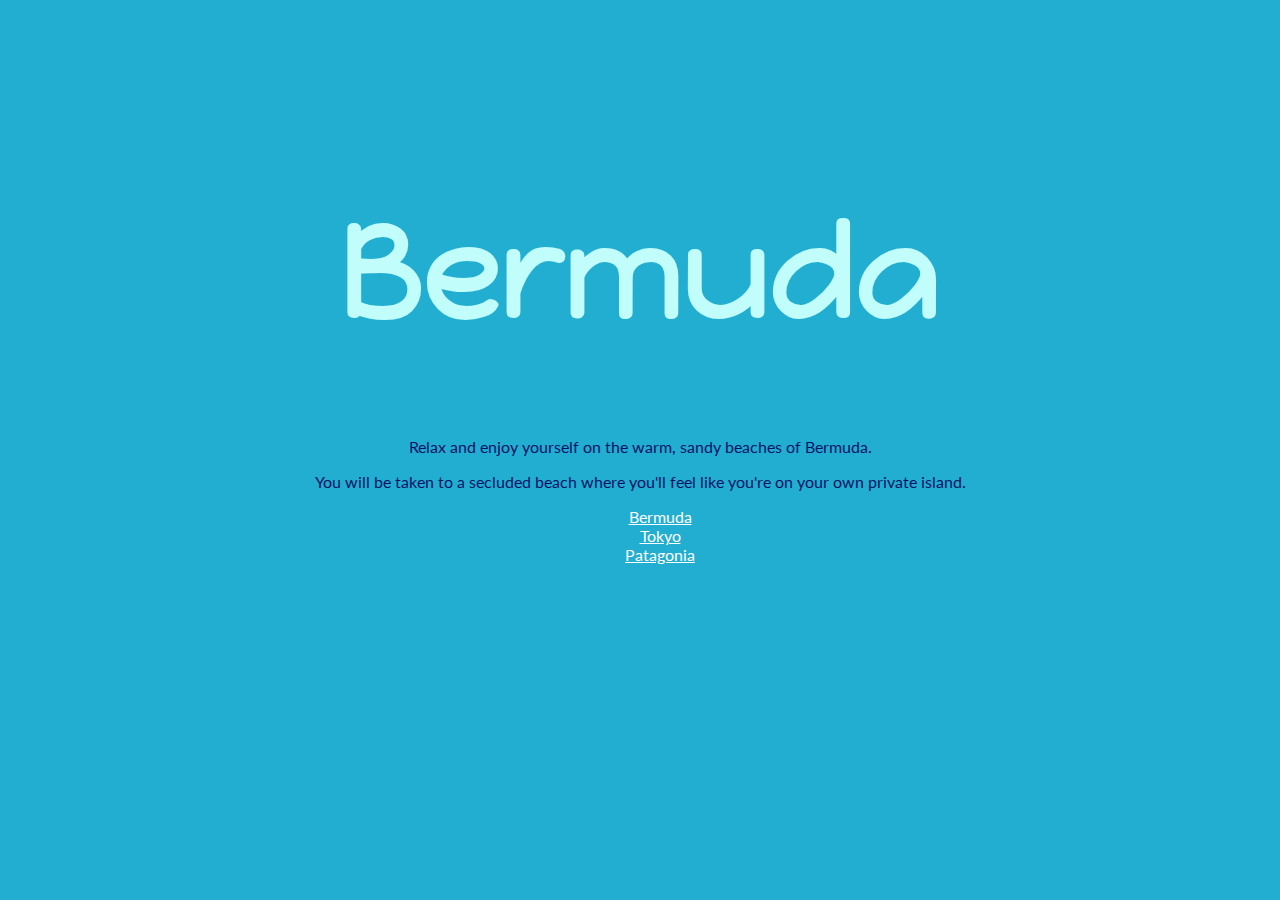
<file: Lets_fly_away/index.html>
<!DOCTYPE html>
<html>
    <head>
        <title>Let's Fly Away to Bermuda</title>
        <link 
        href="https://fonts.googleapis.com/css?family=Happy+Monkey|Lato" rel="stylesheet">
        <style>
           
            body{
                background-color: #22AED1;
                color: #001366;
                text-align: center;
                margin-top: 15%;
                font-family:'Lato', sans-serif;
                
            }
            h1{
                font-family: 'Happy Monkey', cursive;
                font-size: 130px;
                color: #C0FDFB
            }
          
            
            ul{ list-style: none;
                
            }
              a{
                color: white;
            }
        
        
        
        </style>
    
    </head>
    
         
        
        
    <h1>Bermuda</h1>
        
        <p>Relax and enjoy yourself on the warm, sandy beaches of Bermuda.</p>
        
        <p>You will be taken to a secluded beach where you'll feel like you're on your own private island.</p>
    
    
    <body>
        <ul>
            <li><a href="index.html">Bermuda</a></li>
            <li><a href="tokyo.html">Tokyo</a></li>
            <li><a href="patagonia.html">Patagonia</a></li>
        
        </ul>
    
    
    
    
    </body>





</html>
</file>
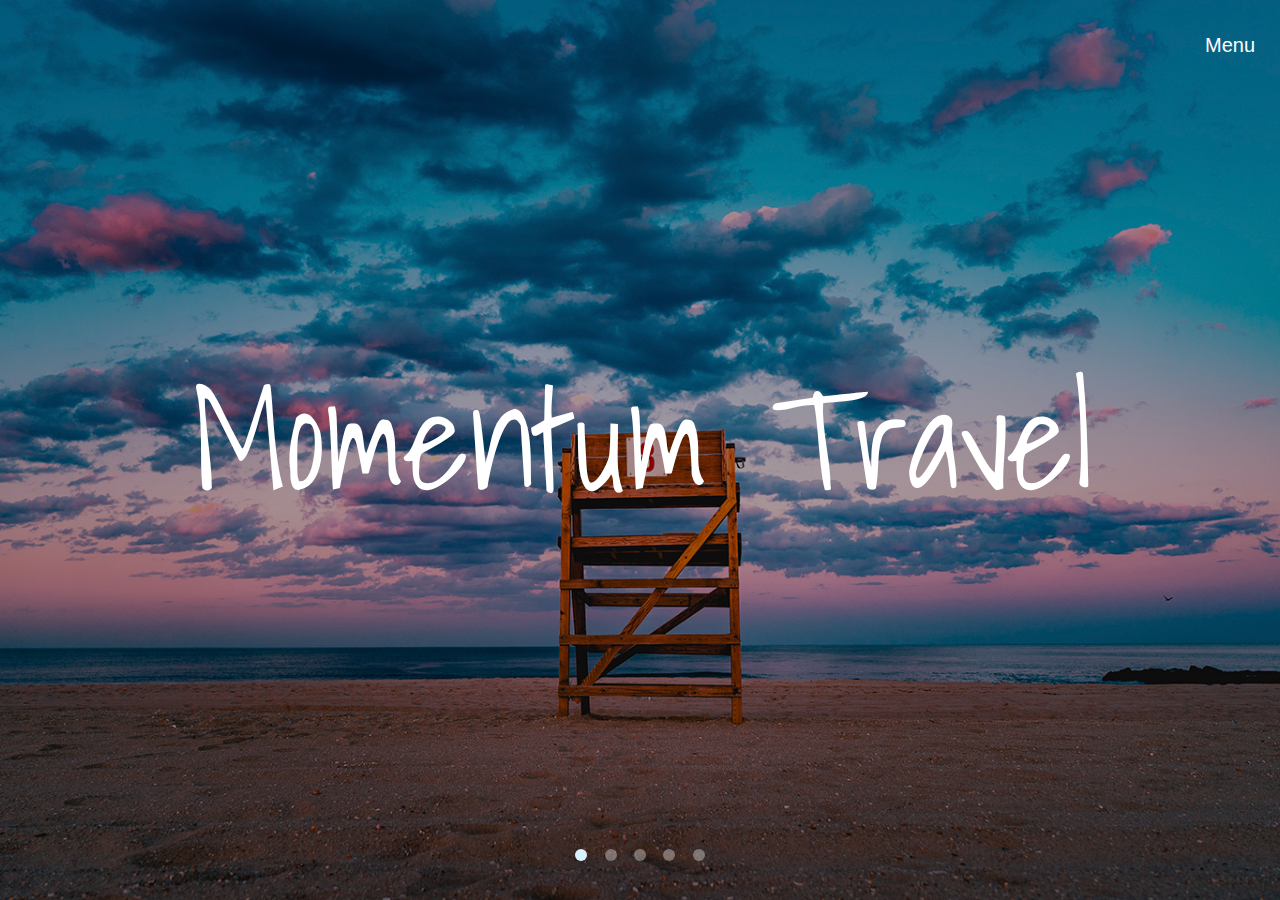
<file: Momentumtravel/index.html>
<!DOCTYPE HTML>
<html>
	<head>
		<title>Momentum Travel</title>
		<meta charset="utf-8"/>
		<meta name="viewport" content="width=device-width, initial-scale=1"/>
		<link rel="stylesheet" href="main.css"/>
        <link href="https://fonts.googleapis.com/css?family=Questrial|Shadows+Into+Light" rel="stylesheet">
	</head>
	<body>
        
        <!-- Header -->
			<header id="header" class="alt">
				<div class="logo"><a href="index.html"></a></div>
				<a href="#menu">Menu</a>
			</header>


	<!-- Nav --><nav id="menu">
				<ul class="links">
					<li><a href="index.html">Home</a></li>
					<li><a href="taketheplunge.html">Take the Plunge</a></li>
                    <li><a href="pickyouradventure.html">Pick Your Adventure</a></li>
				</ul>
			</nav>
            
 <!-- Banner -->
    <section class="banner full">
        <article>
            <img onmouseover="normalImg (this)"    src="lifeguardstation.jpg" 
                 alt="Stop planning and just do.">
                    
					<div class="inner">
                        <header>
                             <onclick="myFunction()">
                        <a id="myAnchor" href="taketheplunge.html">
                            <h1 id="demo">Momentum Travel</h1></a>
                            </onclick>
                        </header>
				    </div>
				</article>
				
                <article>
                    <img src="boats.jpg" alt=""/>
					<div class="inner">
						<header>
                             <onclick="myFunction()">
                        <a id="myAnchor" href="taketheplunge.html">
                            <h3>Stop telling yourself that you can't afford it.</h3></a>
                            </onclick>
<!--							<h1>Momentum Travel</h1>-->
						</header>
					</div>
				</article>
                
				<article>
                        <img src="camels.jpg"  alt=""/>
                            <div class="inner">
					<header>
                         <onclick="myFunction()">
                        <a id="myAnchor" href="taketheplunge.html">
                            <h3>Or that you don't deserve it.</h3></a>
                        </onclick>
<!--							<h1>Momentum Travel</h1>-->
				    </header>	
					</div>
				</article>
                
				<article>
                    <a href="taketheplunge.html">
                        <img src="hiking.jpg"  alt="" /></a>
					<div class="inner">
                    <header>
                         <onclick="myFunction()">
                        <a id="myAnchor" href="taketheplunge.html">
                            <h3>Where do you want to explore?</h3></a>
                        </onclick>
<!--							<h1>Momentum Travel</h1>-->
						</header>
                    </div>
                </article>
				
 <article>
     
         <img src="lookingmountain.jpg"  alt=""/>
					       <div class="inner">
                    <header>
                    <onclick="myFunction()">
                        <a id="myAnchor" href="taketheplunge.html">
                            <p id="demo">Quiet your mind and get lost in your thoughts again.</p></a></onclick>
<!--							<h1>Momentum Travel</h1>-->
				    </header>
         </div>
                </article>
        </section>


    



<!--		 Footer -->
        
			<footer id="footer">
				<div class="container">
				</div>
				<div class="copyright">
                    &copy; Momentum Travel 2018.</div>
                <div class="container">
                    All rights reserved.
				</div>
			</footer>

<!--		 Scripts -->
        <script>
document.getElementById("demo").onmouseover = function() {mouseOver()};
document.getElementById("demo").onmouseout = function() {mouseOut()};

function mouseOver() {
    document.getElementById("demo").style.color = "orange";
    document.getElementById("demo"). innerHTML = x;
    
}

function mouseOut() {
    document.getElementById("demo").style.color = "white";
    document.getElementById("demo"). innerHTML = x;
    
}
        </script>
        
        
        <script>
function myFunction() {
    var x = document.getElementById("myAnchor").href;
    document.getElementById("demo"). innerHTML = x;
}
        
        </script>
       

    <script src="JS/jquery.min.js"></script>
    <script src="JS/jquery.scrollex.min.js"></script>		<script src="JS/skel.min.js"></script>
    <script src="JS/util.js"></script>
    <script src="JS/main.js"></script>

	</body>
</html>
</file>
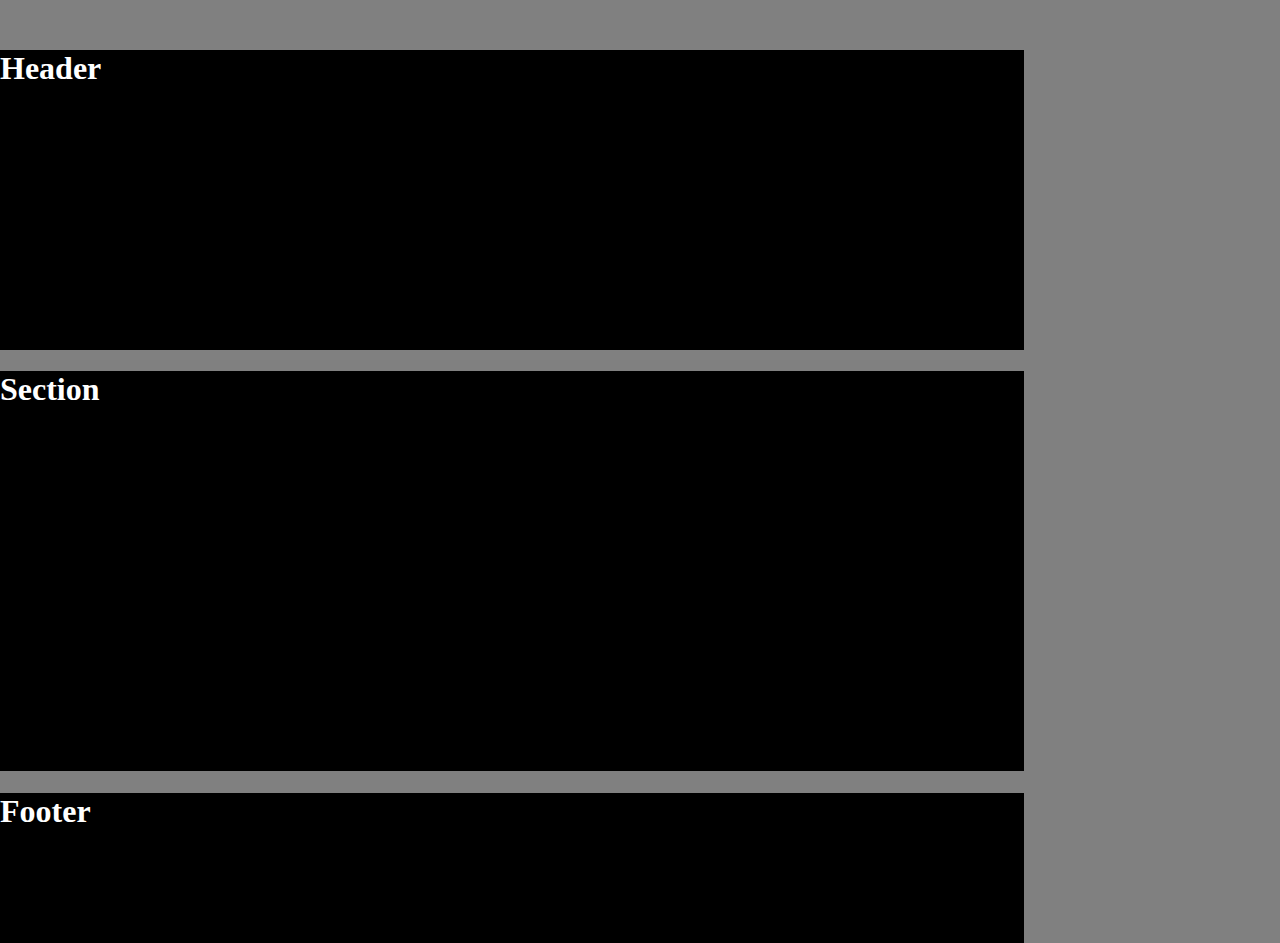
<file: W4_Classassignment/index.html>
<!DOCTYPE html>
<html>
<head>
    
    <title>Site One</title>
    <style>
        body{
            background-color: gray;
            color: white;
            font-family: cursive; Arial; sans-serif;
            width: 80%;
            margin: 0; auto;
        }
        header{
            background-color: black;
            height: 300px;
            margin-top: 50px;
            margin-bottom: 10px;
      
        }
        section{
            background-color: black;
            height: 400px;
            margin-bottom: 10px;
        }
            
            
        footer{
            background-color: black;
            height: 150px;
/*            margin-bottom: 50px;*/
        }
        

        
    </style>
    </head>

    <body>
        <header>
            <h1>Header</h1>
        
        </header>
        <section>
            <h1>Section</h1>
        </section>
        
        <footer>
           <h1>Footer</h1>
        </footer>
    
    
    
    
    </body>








</html>
</file>
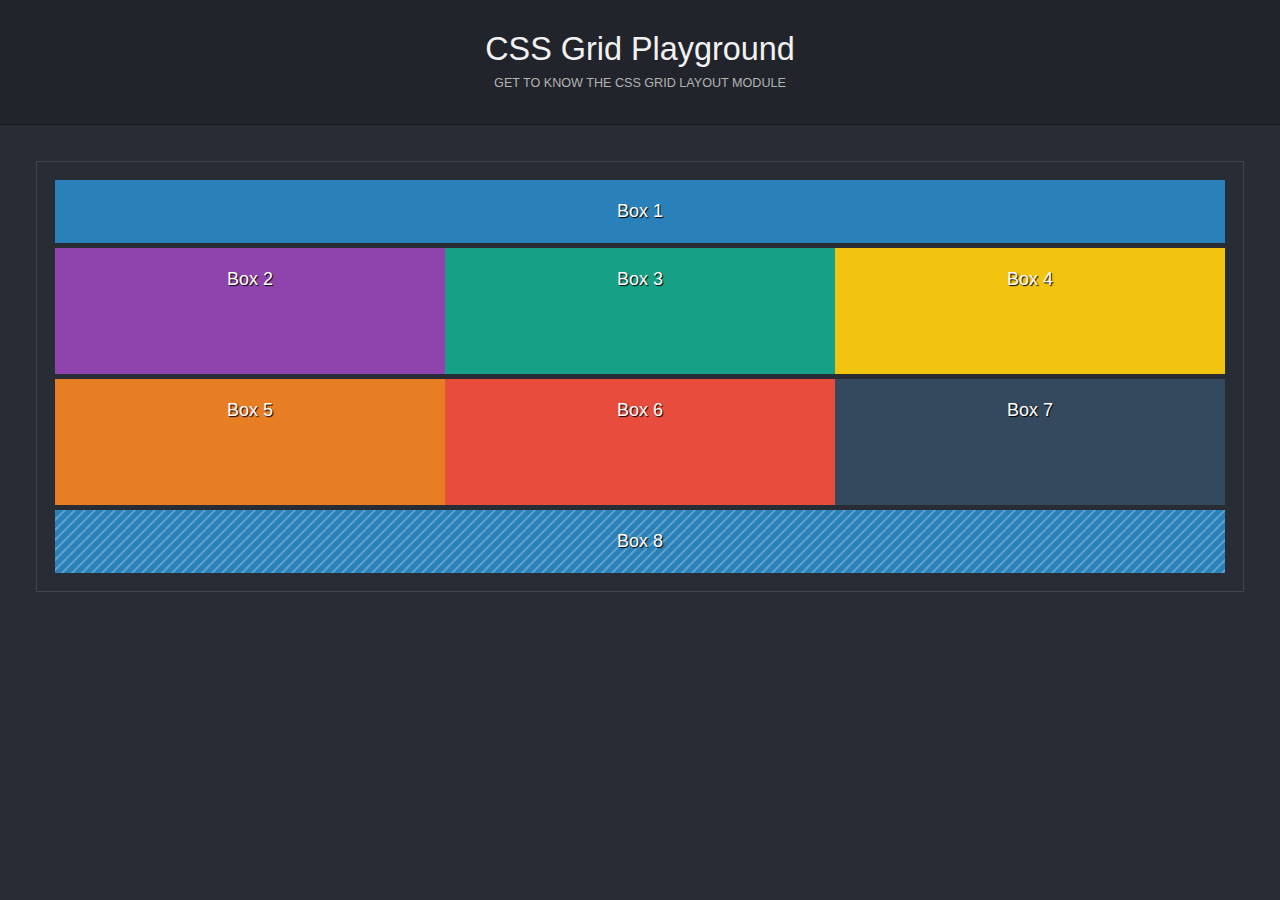
<file: WK11_Assignment_CSSGrid/index.html>
<!DOCTYPE html>
<html lang="en-US">

<head>
    <meta charset="UTF-8">
    <meta name="viewport" content="width=device-width, initial-scale=1">

    <title>CSS Grid Playground</title>
    <meta name="description" content="Playground for experimenting with the CSS Grid Layout Module by Morten Rand-Hendriksen, staff author at lynda.com"/>

    <link rel="stylesheet" href="style-grid.css" type="text/css" media="all">

</head>

<body>
    <a class="skip-link screen-reader-text" href="#content">Skip to content</a>

    <header class="masthead">
        <div class="site-branding">
            <h1 class="site-title">CSS Grid Playground</h1>
            <p class="site-description">Get to know the CSS Grid Layout Module</p>
        </div><!-- .site-title -->
    </header><!-- .masthead -->

    <main class="main-area">

        <section class="the-grid">

            <div class="box blue">Box 1</div>
            <div class="box purple">Box 2</div>
            <div class="box green">Box 3</div>
            <div class="box yellow">Box 4</div>
            <div class="box orange">Box 5</div>
            <div class="box red">Box 6</div>
            <div class="box slate">Box 7</div>
            <div class="box lineblue">Box 8</div>
<!--
            <div class="box linepurple">Box 9</div>
            <div class="box linegreen">Box 10</div>
            <div class="box lineyellow">Box 11</div>
            <div class="box lineorange">Box 12</div>
            <div class="box linered">Box 13</div>
            <div class="box lineslate">Box 14</div>
            <div class="box dotsblue">Box 15</div>
            <div class="box dotspurple">Box 16</div>
            <div class="box dotsgreen">Box 17</div>
            <div class="box dotsyellow">Box 18</div>
            <div class="box dotsorange">Box 19</div>
            <div class="box dotsred">Box 20</div>
            <div class="box dotsslate">Box 21</div>
-->

        </section><!-- .the-grid -->

    </main><!-- .main-area -->

    <footer class="footer-area">

    </footer>

</body>

</html>
</file>
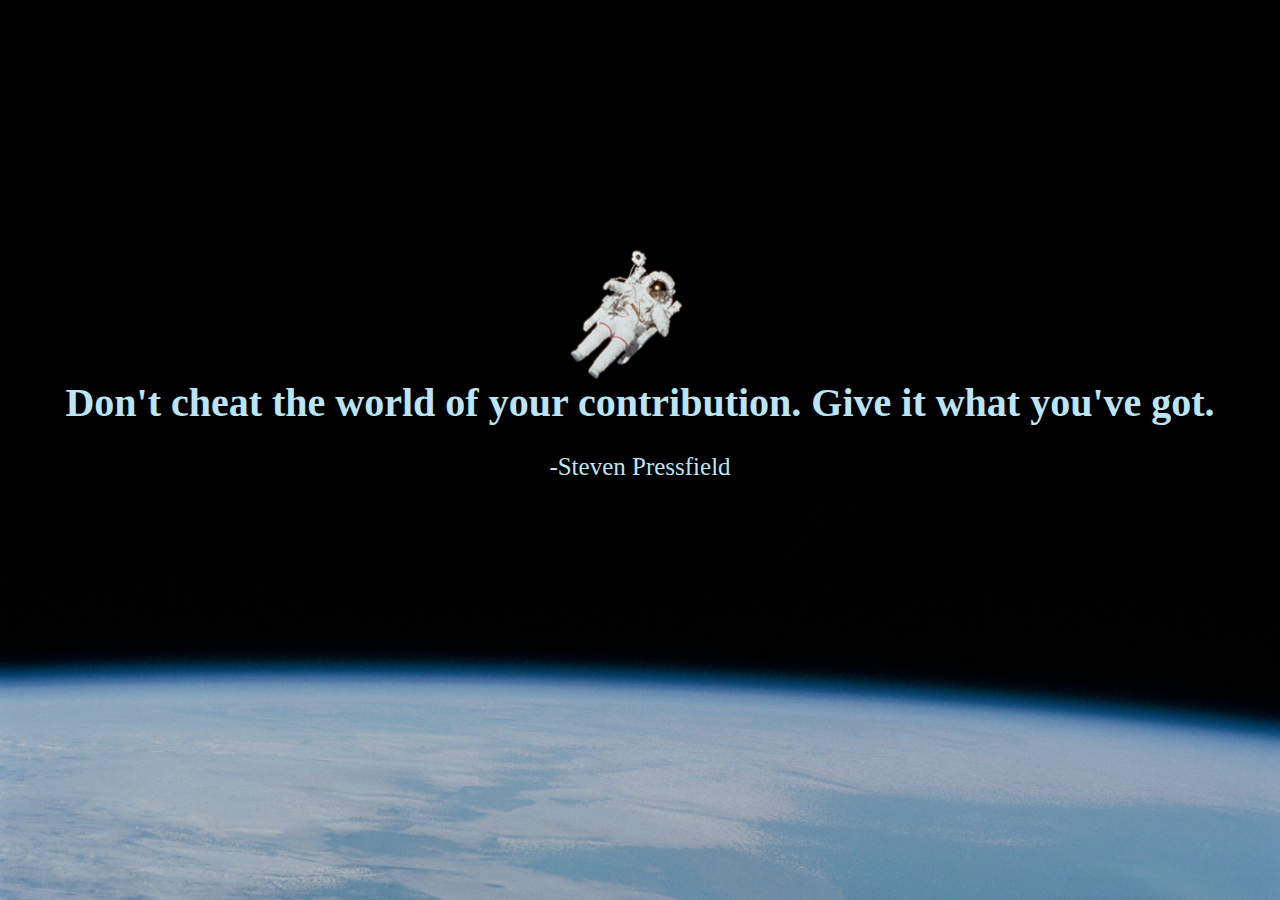
<file: WK1_INCLASS/index.html>
<!DOCTYPE html>
<html>
	<head>
		<title></title>
		<link rel="stylesheet" type="text/css" href="main.css">
	</head>
	

	<body>
		<h1>Don't cheat the world of your contribution. Give it what you've got. </h1>
		<p>-Steven Pressfield</p>
	

	
	</body>





</html>
</file>
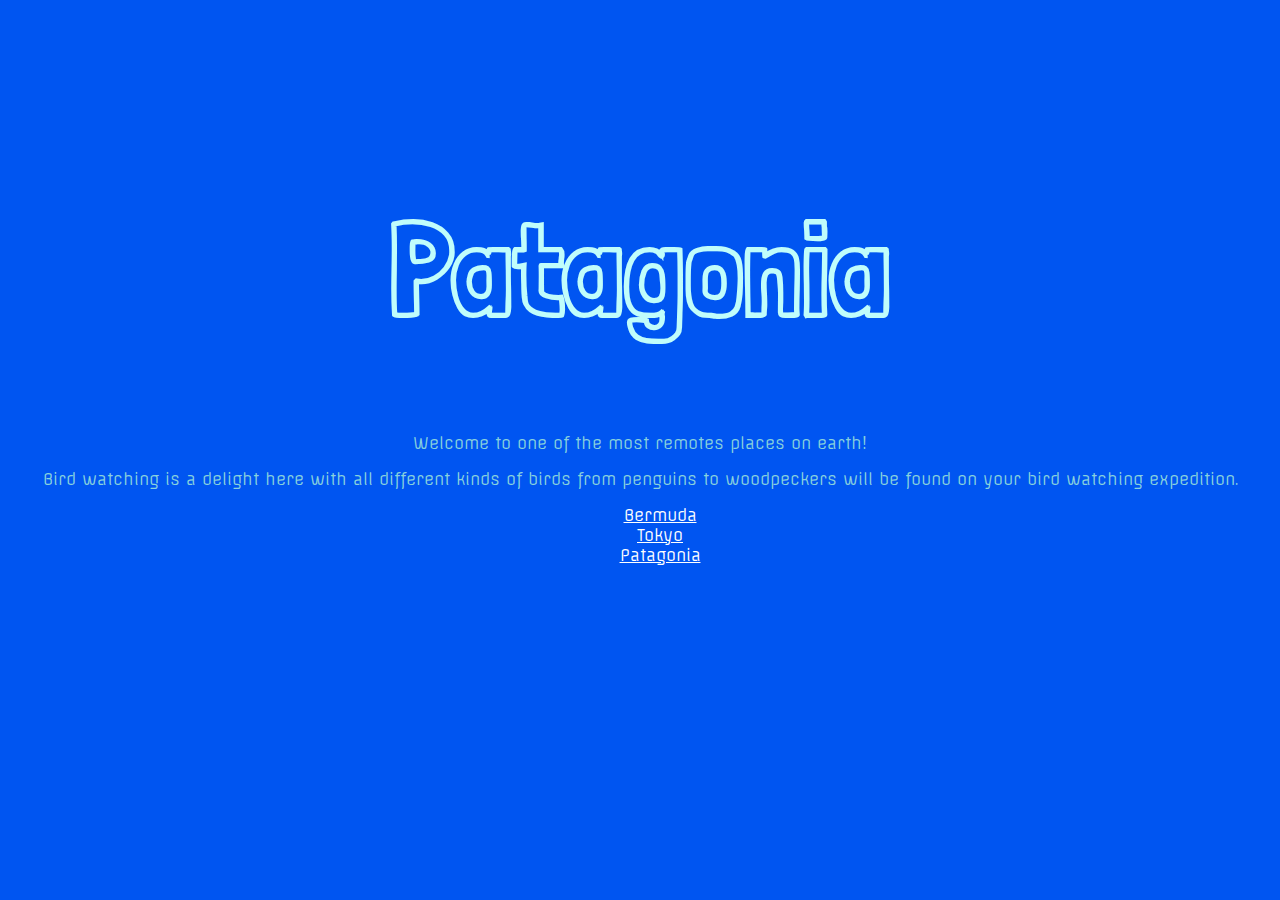
<file: Lets_fly_away/patagonia.html>
<!DOCTYPE html>
<html>
    <head>
        <title>Let's Fly Away to Patagonia</title>
      <link href="https://fonts.googleapis.com/css?family=Londrina+Outline|Offside" rel="stylesheet">
        <style>
           
            body{
                background-color: #0055f1;
                color: #89d2dc;
                text-align: center;
                margin-top: 15%;
                font-family:'Offside', cursive;
                
            }
            h1{
                font-family: 'Londrina Outline', cursive;
                font-size: 130px;
                color: #C0FDFB
            }
          
            
            ul{ list-style: none;
                
            }
              a{
                color: white;
            }
        
        
        
        </style>
    
    </head>
    
         
        
        
    <h1>Patagonia</h1>
        
        <p>Welcome to one of the most remotes places on earth!</p>
        
        <p>Bird watching is a delight here with all different kinds of birds from penguins to woodpeckers will be found on your bird watching expedition.</p>
    
    
    <body>
        <ul>
            <li><a href="index.html">Bermuda</a></li>
            <li><a href="tokyo.html">Tokyo</a></li>
            <li><a href="patagonia.html">Patagonia</a></li>
        
        </ul>
    
    
    
    
    </body>





</html>
</file>
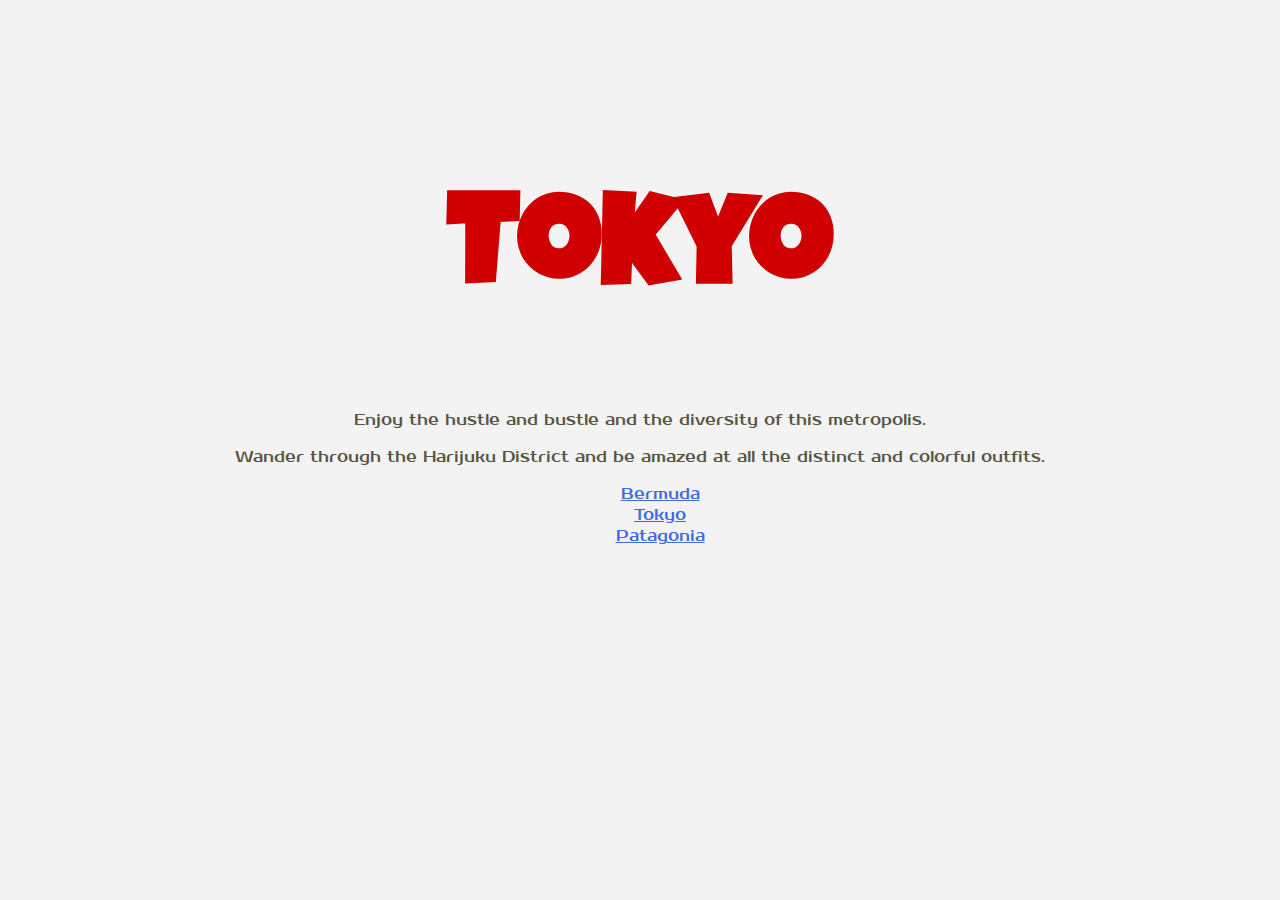
<file: Lets_fly_away/tokyo.html>
<!DOCTYPE html>
<html>
    <head>
        <title>Let's Fly Away to Tokyo</title>
       <link href="https://fonts.googleapis.com/css?family=Luckiest+Guy|Prosto+One" rel="stylesheet">
        <style>
           
            body{
                background-color: #f3f3f3;
                color: #575542;
                text-align: center;
                margin-top: 15%;
                font-family:'Prosto One', cursive;
                
            }
            h1{
                font-family: 'Luckiest Guy', cursive;
                font-size: 130px;
                color: #d00000
            }
          
            
            ul{ list-style: none;
                
            }
              a{
                color: royalblue;
            }
        
        
        
        </style>
    
    </head>
    
         
        
        
    <h1>Tokyo</h1>
        
        <p>Enjoy the hustle and bustle and the diversity of this metropolis.</p>
        
        <p>Wander through the Harijuku District and be amazed at all the distinct and colorful outfits.</p>
    
    
    <body>
        <ul>
            <li><a href="index.html">Bermuda</a></li>
            <li><a href="tokyo.html">Tokyo</a></li>
            <li><a href="patagonia.html">Patagonia</a></li>
        
        </ul>
    
    
    
    
    </body>





</html>
</file>
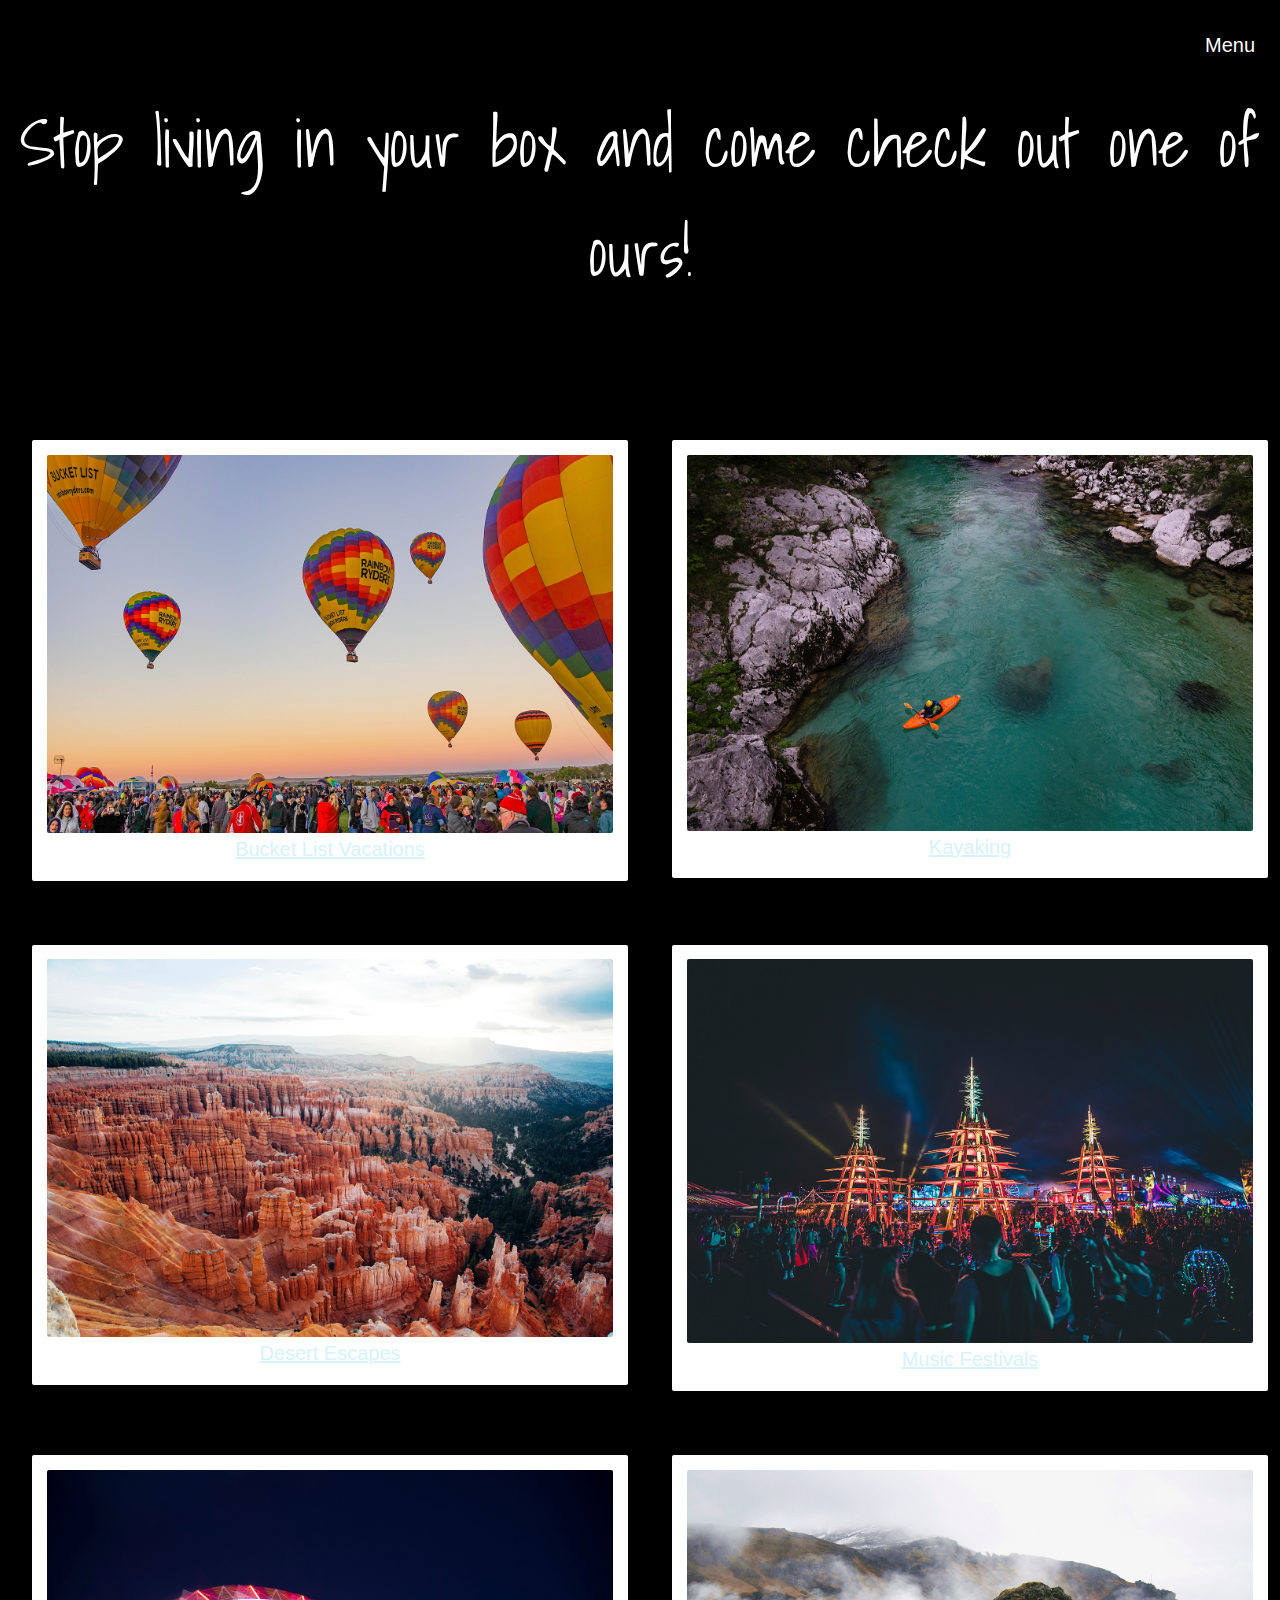
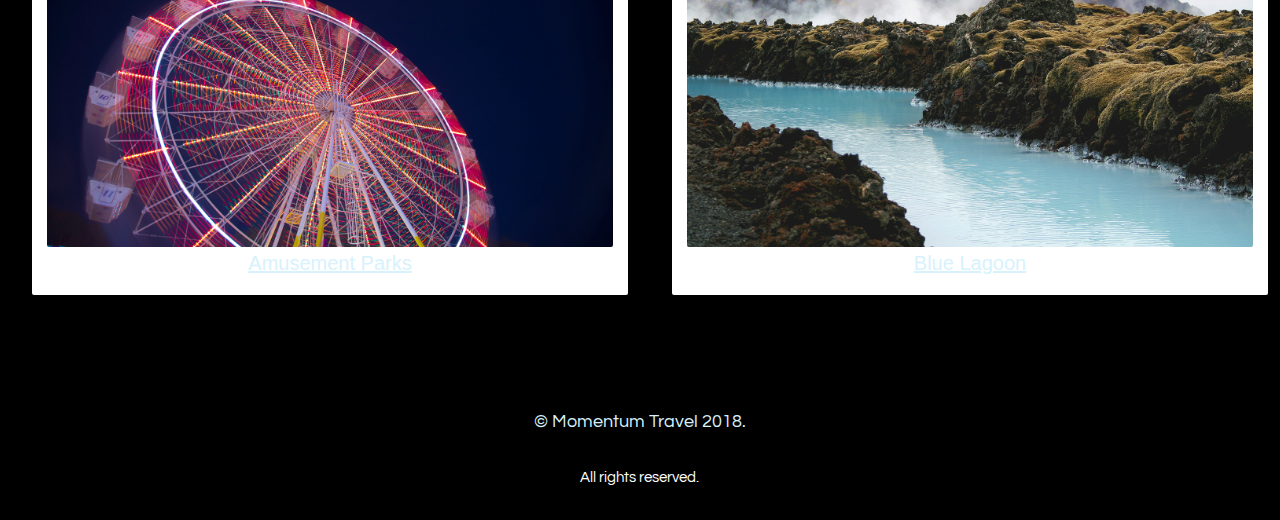
<file: Momentumtravel/taketheplunge.html>
<!DOCTYPE HTML>
<html>
	<head>
		<title>Momentum Travel</title>
		<meta charset="utf-8" />
		<meta name="viewport" content="width=device-width, initial-scale=1" />
        <link href="https://fonts.googleapis.com/css?family=Questrial|Shadows+Into+Light" rel="stylesheet">
		<link rel="stylesheet" href="main.css" />
	</head>
	<body>
        
        <!-- Header -->
			<header id="header" class="alt">
				<div class="logo"><a href="index.html"></a></div>
				<a href="#menu">Menu</a>
			</header>

       	<!-- Nav -->
			<nav id="menu">
				<ul class="links">
					<li><a href="index.html">Home</a></li>
					<li><a href="taketheplunge.html">Take the Plunge</a></li>
                    <li><a href="pickyouradventure.html">Pick Your Adventure</a></li>
				</ul>
			</nav>
            
            
 <header>
        <section id="three" class="wrapper style">
            <article>
                <header>
                        <div class="inner">
                            <h2><p>Stop living in your box and come check out one of ours!
                            </h2>
                    </div>
                </header>
                            
            </article>
     </section>
    
                    
                </header>
            
            
            
            
<!--		 Three -->
<!--<section id="three" class="wrapper style2">                <article>-->
<!--    <div class="inner">-->
<!--        <header class="align-center">-->
<!--				<p class="special">Stop living in your box and come check out one of ours!</p>		-->
<!--        </header>-->
<!--                    <section>-->
<!--                    </section>-->
<!--                    </div>-->
<!--                        </article>-->
<!--                    </section>-->
      
            
            
            
<!--            Gallery Wall-->
                    
<div class="gallery">
    <div>
        <div class="image fit">
            <a href="pickyouradventure.html"><img src="hotairballoons.jpg" alt="hot air ballon" />Bucket List Vacations</a>
 </div>
    </div>
        <div>
            <div class="image fit">
	            <a href="pickyouradventure.html"><img src="canoe2.jpg" alt="kayak" />Kayaking</a>
				        </div>
				    </div>
    
                    <div>
<div class="image fit">
    <a href="pickyouradventure.html"><img src="grandcanyon.jpg" alt="grand canyon" />Desert Escapes</a>
</div>
                </div>
    
                <div>
<div class="image fit">
    <a href="pickyouradventure.html"><img src="musicfestival.jpg" alt="music festival" />Music Festivals</a>
</div>
				</div>
    
    <div>
        <div class="image fit">
						<a href="pickyouradventure.html" title="Take the Plunge">
                            <img src="ferriswheel.jpg" alt="ferris wheel" />Amusement Parks</a>
							</div>
						</div>
                        
    <div>
        <div class="image fit">
		  <a href="pickyouradventure.html" title="Take the Plunge!"><img src="icelandlake.jpg" alt="iceland lake" />Blue Lagoon</a>
        </div>
    </div>
            </div>
            
            
            <!--		 Footer -->
			<footer id="footer">
				<div class="container">
				</div>
				<div class="copyright">
                    &copy; Momentum Travel 2018.</div>
                <div class="container">
                    All rights reserved.
				</div>
			</footer>
        

 <!--		 Scripts -->  
        
        	<script src="JS/jquery.min.js"></script>
			<script src="JS/jquery.scrollex.min.js"></script>
			<script src="JS/skel.min.js"></script>
			<script src="JS/util.js"></script>
			<script src="JS/main.js"></script>    

        </header>  
</body>




</html>
</file>
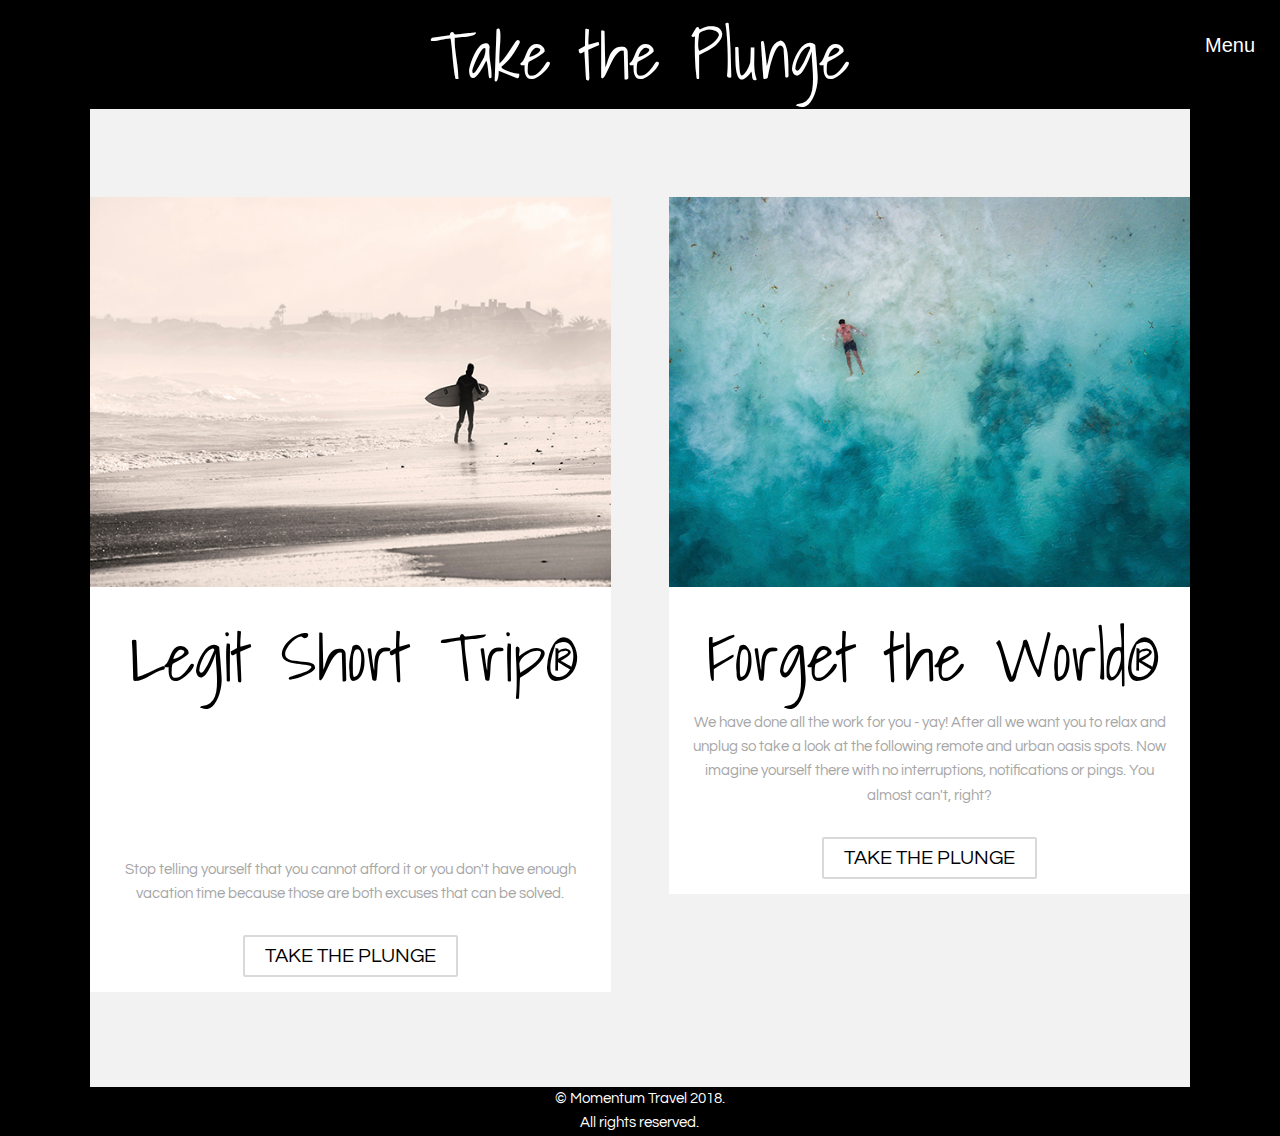
<file: Momentumtravel/testimonialsandtips.html>
<!DOCTYPE html>
<html>
    <head>
        <title>Take the Plunge</title>
        <link href="https://fonts.googleapis.com/css?family=Questrial|Shadows+Into+Light" rel="stylesheet">
        <meta charset="utf-8" />
		<meta name="viewport" content="width=device-width, initial-scale=1" />
		<link rel="stylesheet" href="main.css" />
        
    </head>
    
    
    <body>
<!--        	 Header -->
        <header id="header" class="alt">
            <div class="logo"><a href="index.html"></a></div>
				<a href="#menu">Menu</a>
        </header>

<!--		 Nav -->
        <nav id="menu">
            <ul class="links">
                	<li><a href="index.html">Home</a></li>
					<li><a href="pickyouradventure.html">Pick Your Adventure</a></li>
					<li><a href="testimonialsandtips.html">Take the Plunge</a></li>
				</ul>
			</nav>
        
        <section>
            <h2>Take the Plunge</h2>
        </section>
       
       

<!-- One -->
<section id="one" class="wrapper style2">
    <div class="inner">
        <div class="grid-style">
            <div>
				<div class="box">
				<div class="image fit">
				    <img src="MANSURFER.jpg" alt="" />
                </div>
				<div class="content">
				    <header class="align-center">
										
				<h2>Legit Short Trip&reg;</h2>
				    </header>
				<p>Stop telling yourself that you cannot afford it or you don't have enough vacation time because those are both excuses that can be solved.</p>
									
    <footer class="align-center">
        <a href="pickyouradventure.html" class="button alt">Take the Plunge</a>
    </footer>
				</div>
				</div>
				</div>

				<div>
				<div class="box">
				<div class="image fit">
				    <img src="MANFLOAT.jpg" alt="" />
				</div>
				<div class="content">
					<h2>Forget the World&reg;</h2>
				        <p>We have done all the work for you - yay! After all we want you to relax and unplug so take a look at the following remote and urban oasis spots. Now imagine yourself there with no interruptions, notifications or pings. You almost can't, right?</p>
        <footer class="align-center">
				<a href="pickyouradventure.html" class="button alt">Take the Plunge</a>
        </footer>
				</div>
				</div>
				</div>
                </div>
                </div>
</section>


    <div class="copyright">
                    &copy; Momentum Travel 2018.</div>
                <div class="container">
                    All rights reserved.
				</div>
    
    
</body>




</html>
</file>
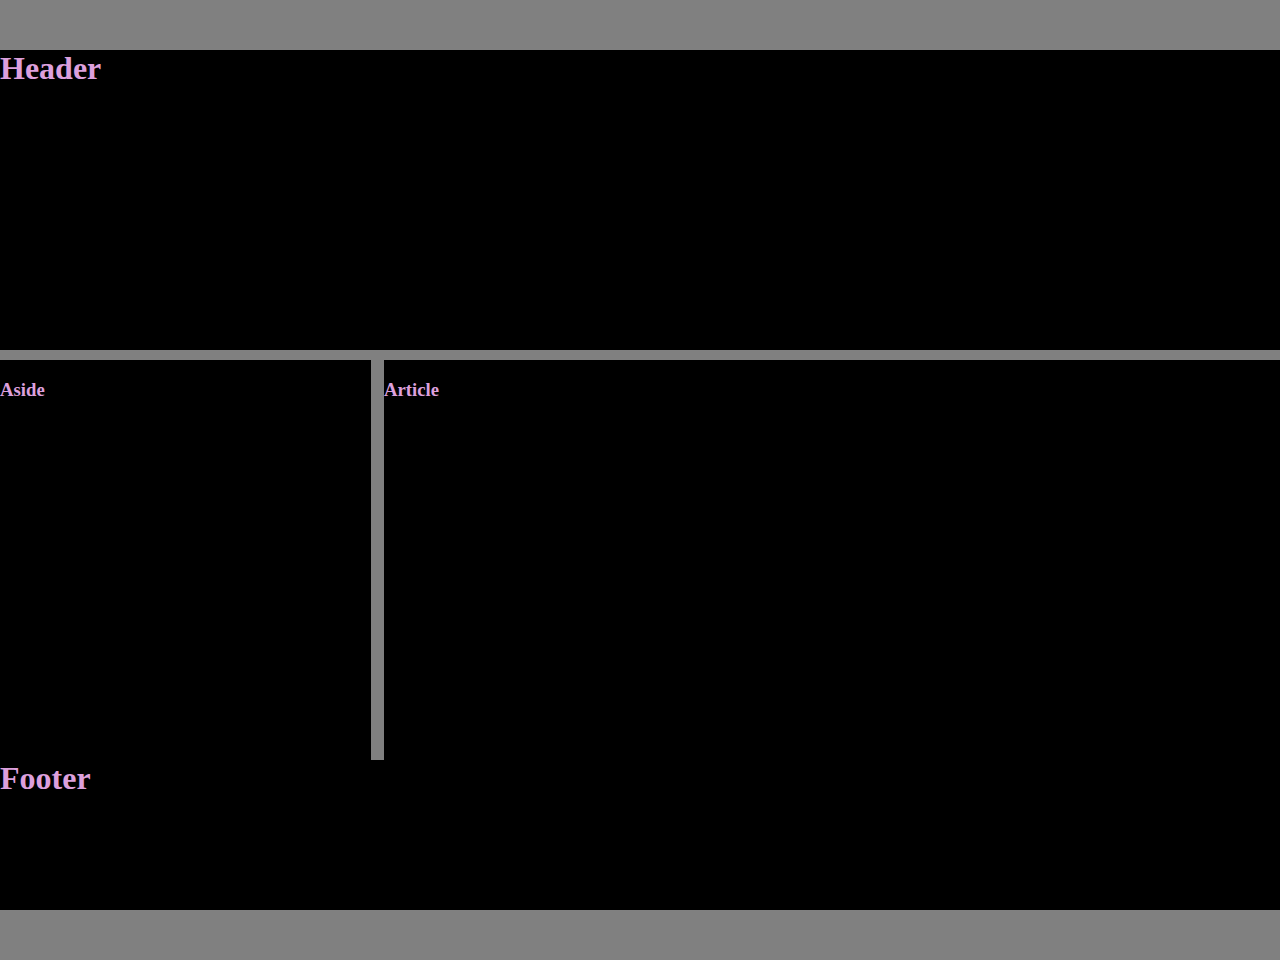
<file: W4_Classassignment/index2.html>
<!DOCTYPE html>
<html>
<head>
    
    <title>Site Two</title>
    <style>
        body{
            background-color: gray;
            color:plum;
            font-family: Georgia; Arial; sans-serif;
            margin: 0 auto;
        }
        header{
            background-color: black;
            height: 300px;
            margin-top: 50px;
            margin-bottom: 10px;
      
        }
        aside{
            background-color: black;
            height: 400px;
            margin-right: 1%;
            float: left;
            width: 29%
           
                
                
        
        }
        article{
            background-color: black;
            height: 400px;
            float: right ;
            width: 70%
        
            
            
        }   
        footer{
            background-color: black;
            height: 150px;
            margin-bottom: 50px;
            clear: both;
          
        }
        

        
    </style>
    </head>

    <body>
        <header>
            <h1>Header</h1>
        
        </header>
        
        <aside>
            <H3>Aside</H3>
        </aside>
        
        <article>
            <h3>Article</h3>
        </article> 
  
        
        <footer>
           <h1>Footer</h1>
        </footer>
    
    
    
    
    </body>








</html>
</file>
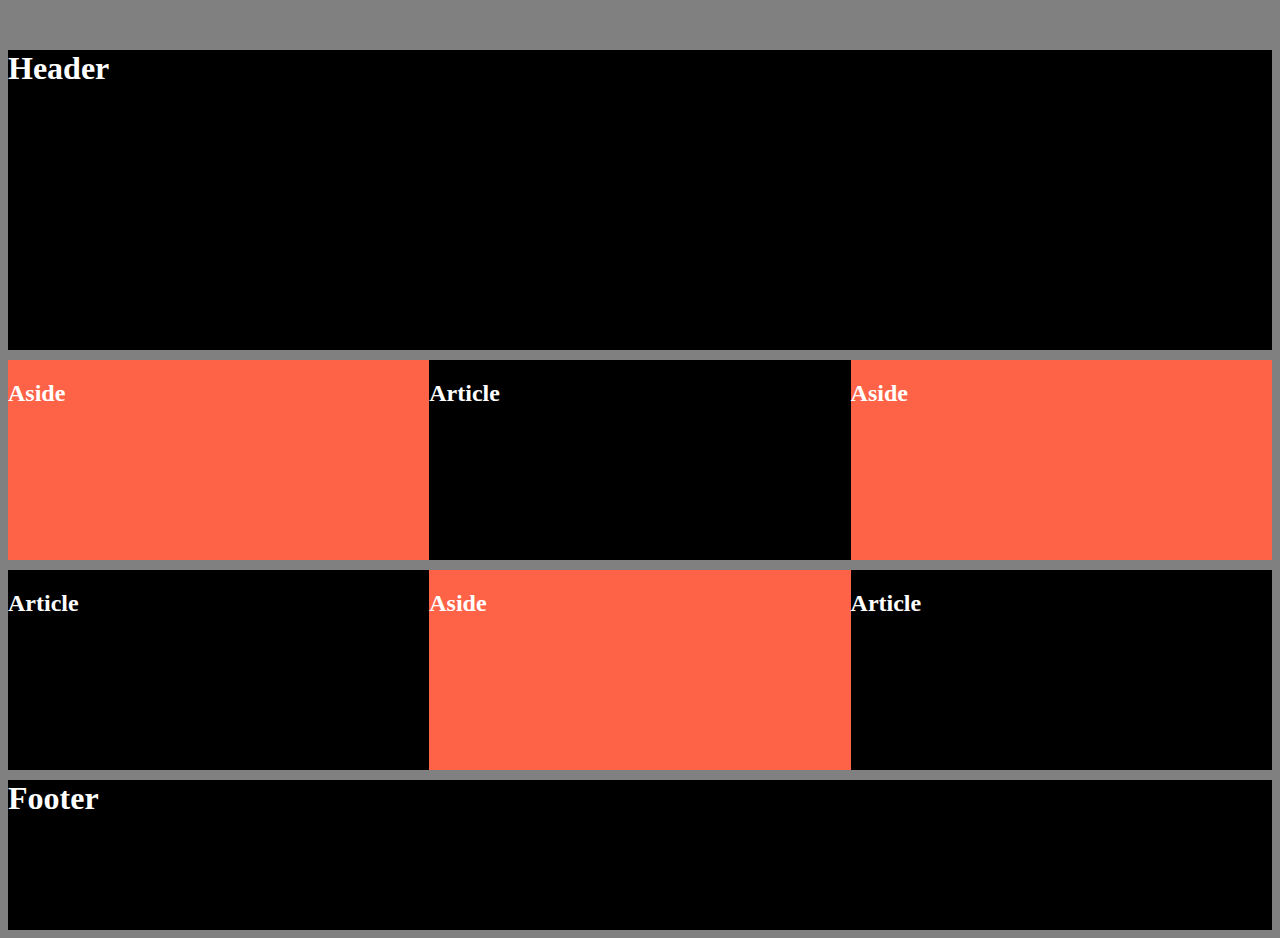
<file: W4_Classassignment/index3.html>
<!DOCTYPE html>
<html>
<head>
    
    <title>Site Three</title>
    <style>
        body{
            background-color: gray;
            color: white;
            font-family: Tahoma; Arial; sans-serif;
/*            width: 80%;*/
/*            margin: 0; auto;*/
        }
        header{
            background-color: black;
            height: 300px;
            margin-top: 50px;
            margin-bottom: 10px;
      
        }
        
            
       aside{
            background-color: tomato;
            height: 200px;
            float:left;
            width:33.33%;
            margin-bottom: 10px;

                
        }
        article{
            height: 200px;
            background-color: black;
            width:33.33%;
            float: left;
            margin-bottom: 10px;
        }

        section{
            margin-bottom: 10px;
        }
                
    
            
        footer{
            background-color: black;
            height: 150px;
            clear:both;
            margin-top: 10px;
         
        }
        

        
    </style>
    </head>

    <body>
        <header>
            <h1>Header</h1>
        
        </header>
    <section>
            <aside>
                <h2>Aside</h2>
            </aside>
            <article>
                <h2>Article</h2>
            </article>
            <aside>
                <h2>Aside</h2>
            </aside>
            <article>
                <h2>Article</h2>
            </article>
            <aside>
                <h2>Aside</h2>
            </aside>
            <article>
                <h2>Article</h2>
            </article>
        
        </section>
        
        
        <footer>
           <h1>Footer</h1>
        </footer>
    
    
    
    
    </body>








</html>
</file>
<file: WK1_INCLASS/main.css>
body{
	background: url(nasa-63032.jpg) no-repeat center center fixed;

	background-size: cover;
	font-family: verdana;
	color: #BDE4F4;
	text-align: center;
	font-size: 25px;

}
h1{ 
	margin-top: 30%;
	
	font-size: 40px;




}
</file>
<file: Momentumtravel/main.css>
@charset "UTF-8";
@import url('https://fonts.googleapis.com/css?family=Questrial|Shadows+Into+Light');



/* Reset */

	html, body, div, span, applet, object, iframe, h1, h2, h3, h4, h5, h6, p, blockquote, pre, a, abbr, acronym, address, big, cite, code, del, dfn, em, img, ins, kbd, q, s, samp, small, strike, strong, sub, sup, tt, var, b, u, i, center, dl, dt, dd, ol, ul, li, fieldset, form, label, legend, table, caption, tbody, tfoot, thead, tr, th, td, article, aside, canvas, details, embed, figure, figcaption, footer, header, hgroup, menu, nav, output, ruby, section, summary, time, mark, audio, video {
		margin: 0;
		padding: 0;
		border: 0;
		font-size: 100%;
		font: inherit;
		vertical-align: baseline;
	}

    article, aside {
    display: block;
    }

    details, figcaption, figure, footer, header, hgroup, menu, nav, section {
		display: inline-table;
	}

	body {
		line-height: 3;
        background-color: #ffffff;
        background-size: 1400px 300px; 
/*        background-repeat: repeat;*/
/*        padding: 100px;*/
/*        color: #00002b;*/
        text-align: center;
        font-family: 'Shadows Into Light', cursive;
        font-family: 'Questrial', sans-serif;
        
          
            
        }

            a{
                font-family: sans-serif;
                font-size: 20px;  
                color: #21b2b5;
                background-color: transparent;
                text-decoration: none;
            }
        
h1{
    font-family: 'Shadows Into Light', cursive;
   
}

	ol,ul {
		list-style: none;
	}

	blockquote, q {
		quotes: none;
	}

	blockquote:before, blockquote:after, q:before, q:after {
		content: '';
		content: none;
	}

	table {
		border-collapse: collapse;
		border-spacing: 0;
	}


/* Box Model */


	*, *:before, *:after {
		-moz-box-sizing: border-box;
		-webkit-box-sizing: border-box;
		box-sizing: border-box;
	}

/* Containers */

	.container {
		margin-left: auto;
		margin-right: auto;
	}

	.container.\31 25\25 {
		width: 100%;
		max-width: 100rem;
		min-width: 80rem;
	}

	.container.\37 5\25 {
		width: 60rem;
	}

	.container.\35 0\25 {
		width: 40rem;
	}

	.container.\32 5\25 {
		width: 20rem;
	}

	.container {
		width: 80rem;
	}

	@media screen and (max-width: 1680px) {

		.container.\31 25\25 {
			width: 100%;
			max-width: 100rem;
			min-width: 80rem;
		}

		.container.\37 5\25 {
			width: 60rem;
		}

		.container.\35 0\25 {
			width: 40rem;
		}

		.container.\32 5\25 {
			width: 20rem;
		}

		.container {
			width: 80rem;
		}

	}

	@media screen and (max-width: 1280px) {

		.container.\31 25\25 {
			width: 100%;
			max-width: 81.25rem;
			min-width: 65rem;
		}

		.container.\37 5\25 {
			width: 48.75rem;
		}

		.container.\35 0\25 {
			width: 32.5rem;
		}

		.container.\32 5\25 {
			width: 16.25rem;
		}

		.container {
			width: 65rem;
		}

	}

	@media screen and (max-width: 980px) {

		.container.\31 25\25 {
			width: 100%;
			max-width: 112.5%;
			min-width: 90%;
		}

		.container.\37 5\25 {
			width: 67.5%;
		}

		.container.\35 0\25 {
			width: 45%;
		}

		.container.\32 5\25 {
			width: 22.5%;
		}

		.container {
			width: 90%;
		}

	}

	@media screen and (max-width: 736px) {

		.container.\31 25\25 {
			width: 100%;
			max-width: 112.5%;
			min-width: 90%;
		}

		.container.\37 5\25 {
			width: 67.5%;
		}

		.container.\35 0\25 {
			width: 45%;
		}

		.container.\32 5\25 {
			width: 22.5%;
		}

		.container {
			width: 90% !important;
		}

	}

	@media screen and (max-width: 480px) {

		.container.\31 25\25 {
			width: 100%;
			max-width: 112.5%;
			min-width: 90%;
		}

		.container.\37 5\25 {
			width: 67.5%;
		}

		.container.\35 0\25 {
			width: 45%;
		}

		.container.\32 5\25 {
			width: 22.5%;
		}

		.container {
			width: 90% !important;
		}

	}

/* Grid */

	.row {
		border-bottom: solid 1px white;
		-moz-box-sizing: border-box;
		-webkit-box-sizing: border-box;
		box-sizing: border-box;
	}

	.row > * {
		float: right;
		-moz-box-sizing: border-box;
		-webkit-box-sizing: border-box;
		box-sizing: border-box;
	}

	.row:after, .row:before {
		content: '';
		display: block;
		clear: both;
		height: 0;
	}

	.row.uniform > * > :first-child {
		margin-top: 0;
	}

	.row.uniform > * > :last-child {
		margin-bottom: 0;
	}

	.row.\30 \25 > * {
		padding: 0 0 0 0rem;
	}

	.row.\30 \25 {
		margin: 0 0 -1px 0rem;
	}

	.row.uniform.\30 \25 > * {
		padding: 0rem 0 0 0rem;
	}

	.row.uniform.\30 \25 {
		margin: 0rem 0 -1px 0rem;
	}

	.row > * {
		padding: 0 0 0 2rem;
	}

	.row {
		margin: 0 0 -1px -2rem;
	}

	.row.uniform > * {
		padding: 2rem 0 0 2rem;
	}

	.row.uniform {
		margin: -2rem 0 -1px -2rem;
	}

	.row.\32 00\25 > * {
		padding: 0 0 0 4rem;
	}

	.row.\32 00\25 {
		margin: 0 0 -1px -4rem;
	}

	.row.uniform.\32 00\25 > * {
		padding: 4rem 0 0 4rem;
	}

	.row.uniform.\32 00\25 {
		margin: -4rem 0 -1px -4rem;
	}

	.row.\31 50\25 > * {
		padding: 0 0 0 3rem;
	}

	.row.\31 50\25 {
		margin: 0 0 -1px -3rem;
	}

	.row.uniform.\31 50\25 > * {
		padding: 3rem 0 0 3rem;
	}

	.row.uniform.\31 50\25 {
		margin: -3rem 0 -1px -3rem;
	}

	.row.\35 0\25 > * {
		padding: 0 0 0 1rem;
	}

	.row.\35 0\25 {
		margin: 0 0 -1px -1rem;
	}

	.row.uniform.\35 0\25 > * {
		padding: 1rem 0 0 1rem;
	}

	.row.uniform.\35 0\25 {
		margin: -1rem 0 -1px -1rem;
	}

	.row.\32 5\25 > * {
		padding: 0 0 0 0.5rem;
	}

	.row.\32 5\25 {
		margin: 0 0 -1px -0.5rem;
	}

	.row.uniform.\32 5\25 > * {
		padding: 0.5rem 0 0 0.5rem;
	}

	.row.uniform.\32 5\25 {
		margin: -0.5rem 0 -1px -0.5rem;
	}

	.\31 2u, .\31 2u\24 {
		width: 100%;
		clear: none;
		margin-left: 0;
	}

	.\31 1u, .\31 1u\24 {
		width: 91.6666666667%;
		clear: none;
		margin-left: 0;
	}

	.\31 0u, .\31 0u\24 {
		width: 83.3333333333%;
		clear: none;
		margin-left: 0;
	}

	.\39 u, .\39 u\24 {
		width: 75%;
		clear: none;
		margin-left: 0;
	}

	.\38 u, .\38 u\24 {
		width: 66.6666666667%;
		clear: none;
		margin-left: 0;
	}

	.\37 u, .\37 u\24 {
		width: 58.3333333333%;
		clear: none;
		margin-left: 0;
	}

	.\36 u, .\36 u\24 {
		width: 50%;
		clear: none;
		margin-left: 0;
	}

	.\35 u, .\35 u\24 {
		width: 41.6666666667%;
		clear: none;
		margin-left: 0;
	}

	.\34 u, .\34 u\24 {
		width: 33.3333333333%;
		clear: none;
		margin-left: 0;
	}

	.\33 u, .\33 u\24 {
		width: 25%;
		clear: none;
		margin-left: 0;
	}

	.\32 u, .\32 u\24 {
		width: 16.6666666667%;
		clear: none;
		margin-left: 0;
	}

	.\31 u, .\31 u\24 {
		width: 8.3333333333%;
		clear: none;
		margin-left: 0;
	}

	.\31 2u\24 + *,
	.\31 1u\24 + *,
	.\31 0u\24 + *,
	.\39 u\24 + *,
	.\38 u\24 + *,
	.\37 u\24 + *,
	.\36 u\24 + *,
	.\35 u\24 + *,
	.\34 u\24 + *,
	.\33 u\24 + *,
	.\32 u\24 + *,
	.\31 u\24 + * {
		clear: left;
	}

	.\-11u {
		margin-left: 91.66667%;
	}

	.\-10u {
		margin-left: 83.33333%;
	}

	.\-9u {
		margin-left: 75%;
	}

	.\-8u {
		margin-left: 66.66667%;
	}

	.\-7u {
		margin-left: 58.33333%;
	}

	.\-6u {
		margin-left: 50%;
	}

	.\-5u {
		margin-left: 41.66667%;
	}

	.\-4u {
		margin-left: 33.33333%;
	}

	.\-3u {
		margin-left: 25%;
	}

	.\-2u {
		margin-left: 16.66667%;
	}

	.\-1u {
		margin-left: 8.33333%;
	}

	@media screen and (max-width: 1680px) {

		.row > * {
			padding: 0 0 0 2rem;
		}

		.row {
			margin: 0 0 -1px -2rem;
		}

		.row.uniform > * {
			padding: 2rem 0 0 2rem;
		}

		.row.uniform {
			margin: -2rem 0 -1px -2rem;
		}

		.row.\32 00\25 > * {
			padding: 0 0 0 4rem;
		}

		.row.\32 00\25 {
			margin: 0 0 -1px -4rem;
		}

		.row.uniform.\32 00\25 > * {
			padding: 4rem 0 0 4rem;
		}

		.row.uniform.\32 00\25 {
			margin: -4rem 0 -1px -4rem;
		}

		.row.\31 50\25 > * {
			padding: 0 0 0 3rem;
		}

		.row.\31 50\25 {
			margin: 0 0 -1px -3rem;
		}

		.row.uniform.\31 50\25 > * {
			padding: 3rem 0 0 3rem;
		}

		.row.uniform.\31 50\25 {
			margin: -3rem 0 -1px -3rem;
		}

		.row.\35 0\25 > * {
			padding: 0 0 0 1rem;
		}

		.row.\35 0\25 {
			margin: 0 0 -1px -1rem;
		}

		.row.uniform.\35 0\25 > * {
			padding: 1rem 0 0 1rem;
		}

		.row.uniform.\35 0\25 {
			margin: -1rem 0 -1px -1rem;
		}

		.row.\32 5\25 > * {
			padding: 0 0 0 0.5rem;
		}

		.row.\32 5\25 {
			margin: 0 0 -1px -0.5rem;
		}

		.row.uniform.\32 5\25 > * {
			padding: 0.5rem 0 0 0.5rem;
		}

		.row.uniform.\32 5\25 {
			margin: -0.5rem 0 -1px -0.5rem;
		}

		.\31 2u\28xlarge\29, .\31 2u\24\28xlarge\29 {
			width: 100%;
			clear: none;
			margin-left: 0;
		}

		.\31 1u\28xlarge\29, .\31 1u\24\28xlarge\29 {
			width: 91.6666666667%;
			clear: none;
			margin-left: 0;
		}

		.\31 0u\28xlarge\29, .\31 0u\24\28xlarge\29 {
			width: 83.3333333333%;
			clear: none;
			margin-left: 0;
		}

		.\39 u\28xlarge\29, .\39 u\24\28xlarge\29 {
			width: 75%;
			clear: none;
			margin-left: 0;
		}

		.\38 u\28xlarge\29, .\38 u\24\28xlarge\29 {
			width: 66.6666666667%;
			clear: none;
			margin-left: 0;
		}

		.\37 u\28xlarge\29, .\37 u\24\28xlarge\29 {
			width: 58.3333333333%;
			clear: none;
			margin-left: 0;
		}

		.\36 u\28xlarge\29, .\36 u\24\28xlarge\29 {
			width: 50%;
			clear: none;
			margin-left: 0;
		}

		.\35 u\28xlarge\29, .\35 u\24\28xlarge\29 {
			width: 41.6666666667%;
			clear: none;
			margin-left: 0;
		}

		.\34 u\28xlarge\29, .\34 u\24\28xlarge\29 {
			width: 33.3333333333%;
			clear: none;
			margin-left: 0;
		}

		.\33 u\28xlarge\29, .\33 u\24\28xlarge\29 {
			width: 25%;
			clear: none;
			margin-left: 0;
		}

		.\32 u\28xlarge\29, .\32 u\24\28xlarge\29 {
			width: 16.6666666667%;
			clear: none;
			margin-left: 0;
		}

		.\31 u\28xlarge\29, .\31 u\24\28xlarge\29 {
			width: 8.3333333333%;
			clear: none;
			margin-left: 0;
		}

		.\31 2u\24\28xlarge\29 + *,
		.\31 1u\24\28xlarge\29 + *,
		.\31 0u\24\28xlarge\29 + *,
		.\39 u\24\28xlarge\29 + *,
		.\38 u\24\28xlarge\29 + *,
		.\37 u\24\28xlarge\29 + *,
		.\36 u\24\28xlarge\29 + *,
		.\35 u\24\28xlarge\29 + *,
		.\34 u\24\28xlarge\29 + *,
		.\33 u\24\28xlarge\29 + *,
		.\32 u\24\28xlarge\29 + *,
		.\31 u\24\28xlarge\29 + * {
			clear: left;
		}

		.\-11u\28xlarge\29 {
			margin-left: 91.66667%;
		}

		.\-10u\28xlarge\29 {
			margin-left: 83.33333%;
		}

		.\-9u\28xlarge\29 {
			margin-left: 75%;
		}

		.\-8u\28xlarge\29 {
			margin-left: 66.66667%;
		}

		.\-7u\28xlarge\29 {
			margin-left: 58.33333%;
		}

		.\-6u\28xlarge\29 {
			margin-left: 50%;
		}

		.\-5u\28xlarge\29 {
			margin-left: 41.66667%;
		}

		.\-4u\28xlarge\29 {
			margin-left: 33.33333%;
		}

		.\-3u\28xlarge\29 {
			margin-left: 25%;
		}

		.\-2u\28xlarge\29 {
			margin-left: 16.66667%;
		}

		.\-1u\28xlarge\29 {
			margin-left: 8.33333%;
		}

	}

	@media screen and (max-width: 1280px) {

		.row > * {
			padding: 0 0 0 1.5rem;
		}

		.row {
			margin: 0 0 -1px -1.5rem;
		}

		.row.uniform > * {
			padding: 1.5rem 0 0 1.5rem;
		}

		.row.uniform {
			margin: -1.5rem 0 -1px -1.5rem;
		}

		.row.\32 00\25 > * {
			padding: 0 0 0 3rem;
		}

		.row.\32 00\25 {
			margin: 0 0 -1px -3rem;
		}

		.row.uniform.\32 00\25 > * {
			padding: 3rem 0 0 3rem;
		}

		.row.uniform.\32 00\25 {
			margin: -3rem 0 -1px -3rem;
		}

		.row.\31 50\25 > * {
			padding: 0 0 0 2.25rem;
		}

		.row.\31 50\25 {
			margin: 0 0 -1px -2.25rem;
		}

		.row.uniform.\31 50\25 > * {
			padding: 2.25rem 0 0 2.25rem;
		}

		.row.uniform.\31 50\25 {
			margin: -2.25rem 0 -1px -2.25rem;
		}

		.row.\35 0\25 > * {
			padding: 0 0 0 0.75rem;
		}

		.row.\35 0\25 {
			margin: 0 0 -1px -0.75rem;
		}

		.row.uniform.\35 0\25 > * {
			padding: 0.75rem 0 0 0.75rem;
		}

		.row.uniform.\35 0\25 {
			margin: -0.75rem 0 -1px -0.75rem;
		}

		.row.\32 5\25 > * {
			padding: 0 0 0 0.375rem;
		}

		.row.\32 5\25 {
			margin: 0 0 -1px -0.375rem;
		}

		.row.uniform.\32 5\25 > * {
			padding: 0.375rem 0 0 0.375rem;
		}

		.row.uniform.\32 5\25 {
			margin: -0.375rem 0 -1px -0.375rem;
		}

		.\31 2u\28large\29, .\31 2u\24\28large\29 {
			width: 100%;
			clear: none;
			margin-left: 0;
		}

		.\31 1u\28large\29, .\31 1u\24\28large\29 {
			width: 91.6666666667%;
			clear: none;
			margin-left: 0;
		}

		.\31 0u\28large\29, .\31 0u\24\28large\29 {
			width: 83.3333333333%;
			clear: none;
			margin-left: 0;
		}

		.\39 u\28large\29, .\39 u\24\28large\29 {
			width: 75%;
			clear: none;
			margin-left: 0;
		}

		.\38 u\28large\29, .\38 u\24\28large\29 {
			width: 66.6666666667%;
			clear: none;
			margin-left: 0;
		}

		.\37 u\28large\29, .\37 u\24\28large\29 {
			width: 58.3333333333%;
			clear: none;
			margin-left: 0;
		}

		.\36 u\28large\29, .\36 u\24\28large\29 {
			width: 50%;
			clear: none;
			margin-left: 0;
		}

		.\35 u\28large\29, .\35 u\24\28large\29 {
			width: 41.6666666667%;
			clear: none;
			margin-left: 0;
		}

		.\34 u\28large\29, .\34 u\24\28large\29 {
			width: 33.3333333333%;
			clear: none;
			margin-left: 0;
		}

		.\33 u\28large\29, .\33 u\24\28large\29 {
			width: 25%;
			clear: none;
			margin-left: 0;
		}

		.\32 u\28large\29, .\32 u\24\28large\29 {
			width: 16.6666666667%;
			clear: none;
			margin-left: 0;
		}

		.\31 u\28large\29, .\31 u\24\28large\29 {
			width: 8.3333333333%;
			clear: none;
			margin-left: 0;
		}

		.\31 2u\24\28large\29 + *,
		.\31 1u\24\28large\29 + *,
		.\31 0u\24\28large\29 + *,
		.\39 u\24\28large\29 + *,
		.\38 u\24\28large\29 + *,
		.\37 u\24\28large\29 + *,
		.\36 u\24\28large\29 + *,
		.\35 u\24\28large\29 + *,
		.\34 u\24\28large\29 + *,
		.\33 u\24\28large\29 + *,
		.\32 u\24\28large\29 + *,
		.\31 u\24\28large\29 + * {
			clear: left;
		}

		.\-11u\28large\29 {
			margin-left: 91.66667%;
		}

		.\-10u\28large\29 {
			margin-left: 83.33333%;
		}

		.\-9u\28large\29 {
			margin-left: 75%;
		}

		.\-8u\28large\29 {
			margin-left: 66.66667%;
		}

		.\-7u\28large\29 {
			margin-left: 58.33333%;
		}

		.\-6u\28large\29 {
			margin-left: 50%;
		}

		.\-5u\28large\29 {
			margin-left: 41.66667%;
		}

		.\-4u\28large\29 {
			margin-left: 33.33333%;
		}

		.\-3u\28large\29 {
			margin-left: 25%;
		}

		.\-2u\28large\29 {
			margin-left: 16.66667%;
		}

		.\-1u\28large\29 {
			margin-left: 8.33333%;
		}

	}

	@media screen and (max-width: 980px) {

		.row > * {
			padding: 0 0 0 1.5rem;
		}

		.row {
			margin: 0 0 -1px -1.5rem;
		}

		.row.uniform > * {
			padding: 1.5rem 0 0 1.5rem;
		}

		.row.uniform {
			margin: -1.5rem 0 -1px -1.5rem;
		}

		.row.\32 00\25 > * {
			padding: 0 0 0 3rem;
		}

		.row.\32 00\25 {
			margin: 0 0 -1px -3rem;
		}

		.row.uniform.\32 00\25 > * {
			padding: 3rem 0 0 3rem;
		}

		.row.uniform.\32 00\25 {
			margin: -3rem 0 -1px -3rem;
		}

		.row.\31 50\25 > * {
			padding: 0 0 0 2.25rem;
		}

		.row.\31 50\25 {
			margin: 0 0 -1px -2.25rem;
		}

		.row.uniform.\31 50\25 > * {
			padding: 2.25rem 0 0 2.25rem;
		}

		.row.uniform.\31 50\25 {
			margin: -2.25rem 0 -1px -2.25rem;
		}

		.row.\35 0\25 > * {
			padding: 0 0 0 0.75rem;
		}

		.row.\35 0\25 {
			margin: 0 0 -1px -0.75rem;
		}

		.row.uniform.\35 0\25 > * {
			padding: 0.75rem 0 0 0.75rem;
		}

		.row.uniform.\35 0\25 {
			margin: -0.75rem 0 -1px -0.75rem;
		}

		.row.\32 5\25 > * {
			padding: 0 0 0 0.375rem;
		}

		.row.\32 5\25 {
			margin: 0 0 -1px -0.375rem;
		}

		.row.uniform.\32 5\25 > * {
			padding: 0.375rem 0 0 0.375rem;
		}

		.row.uniform.\32 5\25 {
			margin: -0.375rem 0 -1px -0.375rem;
		}

		.\31 2u\28medium\29, .\31 2u\24\28medium\29 {
			width: 100%;
			clear: none;
			margin-left: 0;
		}

		.\31 1u\28medium\29, .\31 1u\24\28medium\29 {
			width: 91.6666666667%;
			clear: none;
			margin-left: 0;
		}

		.\31 0u\28medium\29, .\31 0u\24\28medium\29 {
			width: 83.3333333333%;
			clear: none;
			margin-left: 0;
		}

		.\39 u\28medium\29, .\39 u\24\28medium\29 {
			width: 75%;
			clear: none;
			margin-left: 0;
		}

		.\38 u\28medium\29, .\38 u\24\28medium\29 {
			width: 66.6666666667%;
			clear: none;
			margin-left: 0;
		}

		.\37 u\28medium\29, .\37 u\24\28medium\29 {
			width: 58.3333333333%;
			clear: none;
			margin-left: 0;
		}

		.\36 u\28medium\29, .\36 u\24\28medium\29 {
			width: 50%;
			clear: none;
			margin-left: 0;
		}

		.\35 u\28medium\29, .\35 u\24\28medium\29 {
			width: 41.6666666667%;
			clear: none;
			margin-left: 0;
		}

		.\34 u\28medium\29, .\34 u\24\28medium\29 {
			width: 33.3333333333%;
			clear: none;
			margin-left: 0;
		}

		.\33 u\28medium\29, .\33 u\24\28medium\29 {
			width: 25%;
			clear: none;
			margin-left: 0;
		}

		.\32 u\28medium\29, .\32 u\24\28medium\29 {
			width: 16.6666666667%;
			clear: none;
			margin-left: 0;
		}

		.\31 u\28medium\29, .\31 u\24\28medium\29 {
			width: 8.3333333333%;
			clear: none;
			margin-left: 0;
		}

		.\31 2u\24\28medium\29 + *,
		.\31 1u\24\28medium\29 + *,
		.\31 0u\24\28medium\29 + *,
		.\39 u\24\28medium\29 + *,
		.\38 u\24\28medium\29 + *,
		.\37 u\24\28medium\29 + *,
		.\36 u\24\28medium\29 + *,
		.\35 u\24\28medium\29 + *,
		.\34 u\24\28medium\29 + *,
		.\33 u\24\28medium\29 + *,
		.\32 u\24\28medium\29 + *,
		.\31 u\24\28medium\29 + * {
			clear: left;
		}

		.\-11u\28medium\29 {
			margin-left: 91.66667%;
		}

		.\-10u\28medium\29 {
			margin-left: 83.33333%;
		}

		.\-9u\28medium\29 {
			margin-left: 75%;
		}

		.\-8u\28medium\29 {
			margin-left: 66.66667%;
		}

		.\-7u\28medium\29 {
			margin-left: 58.33333%;
		}

		.\-6u\28medium\29 {
			margin-left: 50%;
		}

		.\-5u\28medium\29 {
			margin-left: 41.66667%;
		}

		.\-4u\28medium\29 {
			margin-left: 33.33333%;
		}

		.\-3u\28medium\29 {
			margin-left: 25%;
		}

		.\-2u\28medium\29 {
			margin-left: 16.66667%;
		}

		.\-1u\28medium\29 {
			margin-left: 8.33333%;
		}

	}

	@media screen and (max-width: 736px) {

		.row > * {
			padding: 0 0 0 1.25rem;
		}

		.row {
			margin: 0 0 -1px -1.25rem;
		}

		.row.uniform > * {
			padding: 1.25rem 0 0 1.25rem;
		}

		.row.uniform {
			margin: -1.25rem 0 -1px -1.25rem;
		}

		.row.\32 00\25 > * {
			padding: 0 0 0 2.5rem;
		}

		.row.\32 00\25 {
			margin: 0 0 -1px -2.5rem;
		}

		.row.uniform.\32 00\25 > * {
			padding: 2.5rem 0 0 2.5rem;
		}

		.row.uniform.\32 00\25 {
			margin: -2.5rem 0 -1px -2.5rem;
		}

		.row.\31 50\25 > * {
			padding: 0 0 0 1.875rem;
		}

		.row.\31 50\25 {
			margin: 0 0 -1px -1.875rem;
		}

		.row.uniform.\31 50\25 > * {
			padding: 1.875rem 0 0 1.875rem;
		}

		.row.uniform.\31 50\25 {
			margin: -1.875rem 0 -1px -1.875rem;
		}

		.row.\35 0\25 > * {
			padding: 0 0 0 0.625rem;
		}

		.row.\35 0\25 {
			margin: 0 0 -1px -0.625rem;
		}

		.row.uniform.\35 0\25 > * {
			padding: 0.625rem 0 0 0.625rem;
		}

		.row.uniform.\35 0\25 {
			margin: -0.625rem 0 -1px -0.625rem;
		}

		.row.\32 5\25 > * {
			padding: 0 0 0 0.3125rem;
		}

		.row.\32 5\25 {
			margin: 0 0 -1px -0.3125rem;
		}

		.row.uniform.\32 5\25 > * {
			padding: 0.3125rem 0 0 0.3125rem;
		}

		.row.uniform.\32 5\25 {
			margin: -0.3125rem 0 -1px -0.3125rem;
		}

		.\31 2u\28small\29, .\31 2u\24\28small\29 {
			width: 100%;
			clear: none;
			margin-left: 0;
		}

		.\31 1u\28small\29, .\31 1u\24\28small\29 {
			width: 91.6666666667%;
			clear: none;
			margin-left: 0;
		}

		.\31 0u\28small\29, .\31 0u\24\28small\29 {
			width: 83.3333333333%;
			clear: none;
			margin-left: 0;
		}

		.\39 u\28small\29, .\39 u\24\28small\29 {
			width: 75%;
			clear: none;
			margin-left: 0;
		}

		.\38 u\28small\29, .\38 u\24\28small\29 {
			width: 66.6666666667%;
			clear: none;
			margin-left: 0;
		}

		.\37 u\28small\29, .\37 u\24\28small\29 {
			width: 58.3333333333%;
			clear: none;
			margin-left: 0;
		}

		.\36 u\28small\29, .\36 u\24\28small\29 {
			width: 50%;
			clear: none;
			margin-left: 0;
		}

		.\35 u\28small\29, .\35 u\24\28small\29 {
			width: 41.6666666667%;
			clear: none;
			margin-left: 0;
		}

		.\34 u\28small\29, .\34 u\24\28small\29 {
			width: 33.3333333333%;
			clear: none;
			margin-left: 0;
		}

		.\33 u\28small\29, .\33 u\24\28small\29 {
			width: 25%;
			clear: none;
			margin-left: 0;
		}

		.\32 u\28small\29, .\32 u\24\28small\29 {
			width: 16.6666666667%;
			clear: none;
			margin-left: 0;
		}

		.\31 u\28small\29, .\31 u\24\28small\29 {
			width: 8.3333333333%;
			clear: none;
			margin-left: 0;
		}

		.\31 2u\24\28small\29 + *,
		.\31 1u\24\28small\29 + *,
		.\31 0u\24\28small\29 + *,
		.\39 u\24\28small\29 + *,
		.\38 u\24\28small\29 + *,
		.\37 u\24\28small\29 + *,
		.\36 u\24\28small\29 + *,
		.\35 u\24\28small\29 + *,
		.\34 u\24\28small\29 + *,
		.\33 u\24\28small\29 + *,
		.\32 u\24\28small\29 + *,
		.\31 u\24\28small\29 + * {
			clear: left;
		}

		.\-11u\28small\29 {
			margin-left: 91.66667%;
		}

		.\-10u\28small\29 {
			margin-left: 83.33333%;
		}

		.\-9u\28small\29 {
			margin-left: 75%;
		}

		.\-8u\28small\29 {
			margin-left: 66.66667%;
		}

		.\-7u\28small\29 {
			margin-left: 58.33333%;
		}

		.\-6u\28small\29 {
			margin-left: 50%;
		}

		.\-5u\28small\29 {
			margin-left: 41.66667%;
		}

		.\-4u\28small\29 {
			margin-left: 33.33333%;
		}

		.\-3u\28small\29 {
			margin-left: 25%;
		}

		.\-2u\28small\29 {
			margin-left: 16.66667%;
		}

		.\-1u\28small\29 {
			margin-left: 8.33333%;
		}

	}

	@media screen and (max-width: 480px) {

		.row > * {
			padding: 0 0 0 1.25rem;
		}

		.row {
			margin: 0 0 -1px -1.25rem;
		}

		.row.uniform > * {
			padding: 1.25rem 0 0 1.25rem;
		}

		.row.uniform {
			margin: -1.25rem 0 -1px -1.25rem;
		}

		.row.\32 00\25 > * {
			padding: 0 0 0 2.5rem;
		}

		.row.\32 00\25 {
			margin: 0 0 -1px -2.5rem;
		}

		.row.uniform.\32 00\25 > * {
			padding: 2.5rem 0 0 2.5rem;
		}

		.row.uniform.\32 00\25 {
			margin: -2.5rem 0 -1px -2.5rem;
		}

		.row.\31 50\25 > * {
			padding: 0 0 0 1.875rem;
		}

		.row.\31 50\25 {
			margin: 0 0 -1px -1.875rem;
		}

		.row.uniform.\31 50\25 > * {
			padding: 1.875rem 0 0 1.875rem;
		}

		.row.uniform.\31 50\25 {
			margin: -1.875rem 0 -1px -1.875rem;
		}

		.row.\35 0\25 > * {
			padding: 0 0 0 0.625rem;
		}

		.row.\35 0\25 {
			margin: 0 0 -1px -0.625rem;
		}

		.row.uniform.\35 0\25 > * {
			padding: 0.625rem 0 0 0.625rem;
		}

		.row.uniform.\35 0\25 {
			margin: -0.625rem 0 -1px -0.625rem;
		}

		.row.\32 5\25 > * {
			padding: 0 0 0 0.3125rem;
		}

		.row.\32 5\25 {
			margin: 0 0 -1px -0.3125rem;
		}

		.row.uniform.\32 5\25 > * {
			padding: 0.3125rem 0 0 0.3125rem;
		}

		.row.uniform.\32 5\25 {
			margin: -0.3125rem 0 -1px -0.3125rem;
		}

		.\31 2u\28xsmall\29, .\31 2u\24\28xsmall\29 {
			width: 100%;
			clear: none;
			margin-left: 0;
		}

		.\31 1u\28xsmall\29, .\31 1u\24\28xsmall\29 {
			width: 91.6666666667%;
			clear: none;
			margin-left: 0;
		}

		.\31 0u\28xsmall\29, .\31 0u\24\28xsmall\29 {
			width: 83.3333333333%;
			clear: none;
			margin-left: 0;
		}

		.\39 u\28xsmall\29, .\39 u\24\28xsmall\29 {
			width: 75%;
			clear: none;
			margin-left: 0;
		}

		.\38 u\28xsmall\29, .\38 u\24\28xsmall\29 {
			width: 66.6666666667%;
			clear: none;
			margin-left: 0;
		}

		.\37 u\28xsmall\29, .\37 u\24\28xsmall\29 {
			width: 58.3333333333%;
			clear: none;
			margin-left: 0;
		}

		.\36 u\28xsmall\29, .\36 u\24\28xsmall\29 {
			width: 50%;
			clear: none;
			margin-left: 0;
		}

		.\35 u\28xsmall\29, .\35 u\24\28xsmall\29 {
			width: 41.6666666667%;
			clear: none;
			margin-left: 0;
		}

		.\34 u\28xsmall\29, .\34 u\24\28xsmall\29 {
			width: 33.3333333333%;
			clear: none;
			margin-left: 0;
		}

		.\33 u\28xsmall\29, .\33 u\24\28xsmall\29 {
			width: 25%;
			clear: none;
			margin-left: 0;
		}

		.\32 u\28xsmall\29, .\32 u\24\28xsmall\29 {
			width: 16.6666666667%;
			clear: none;
			margin-left: 0;
		}

		.\31 u\28xsmall\29, .\31 u\24\28xsmall\29 {
			width: 8.3333333333%;
			clear: none;
			margin-left: 0;
		}

		.\31 2u\24\28xsmall\29 + *,
		.\31 1u\24\28xsmall\29 + *,
		.\31 0u\24\28xsmall\29 + *,
		.\39 u\24\28xsmall\29 + *,
		.\38 u\24\28xsmall\29 + *,
		.\37 u\24\28xsmall\29 + *,
		.\36 u\24\28xsmall\29 + *,
		.\35 u\24\28xsmall\29 + *,
		.\34 u\24\28xsmall\29 + *,
		.\33 u\24\28xsmall\29 + *,
		.\32 u\24\28xsmall\29 + *,
		.\31 u\24\28xsmall\29 + * {
			clear: left;
		}

		.\-11u\28xsmall\29 {
			margin-left: 91.66667%;
		}

		.\-10u\28xsmall\29 {
			margin-left: 83.33333%;
		}

		.\-9u\28xsmall\29 {
			margin-left: 75%;`
		}

		.\-8u\28xsmall\29 {
			margin-left: 66.66667%;
		}

		.\-7u\28xsmall\29 {
			margin-left: 58.33333%;
		}

		.\-6u\28xsmall\29 {
			margin-left: 50%;
		}

		.\-5u\28xsmall\29 {
			margin-left: 41.66667%;
		}

		.\-4u\28xsmall\29 {
			margin-left: 33.33333%;
		}

		.\-3u\28xsmall\29 {
			margin-left: 25%;
		}

		.\-2u\28xsmall\29 {
			margin-left: 16.66667%;
		}

		.\-1u\28xsmall\29 {
			margin-left: 8.33333%;
		}

	}

/* Basic */

	@-ms-viewport {
		width: device-width;
	}

	body {
		-ms-overflow-style: scrollbar;
	}

	@media screen and (max-width: 480px) {

		html, body {
			min-width: 320px;
		}

	}

	body {
		background: #fff;
	}

		body.is-loading *, body.is-loading *:before, body.is-loading *:after {
			-moz-animation: none !important;
			-webkit-animation: none !important;
			-ms-animation: none !important;
			animation: none !important;
			-moz-transition: none !important;
			-webkit-transition: none !important;
			-ms-transition: none !important;
			transition: none !important;
		}

/* Type */

	html {
		font-size: 13pt;
	}

		@media screen and (max-width: 1680px) {

			html {
				font-size: 11pt;
			}

		}

		@media screen and (max-width: 1280px) {

			html {
				font-size: 11pt;
			}

		}

		@media screen and (max-width: 980px) {

			html {
				font-size: 12pt;
			}

		}

		@media screen and (max-width: 736px) {

			html {
				font-size: 12pt;
			}

		}

		@media screen and (max-width: 480px) {

			html {
				font-size: 12pt;
			}

		}

	body {
		background-color: #000000;
		color: #ffffff;
	}

	body, input, select, textarea {
        font-family: 'Questrial', sans-serif;
		font-weight: 300;
		font-size: 1rem;
		line-height: 1.65;
	}

	a {
		text-decoration: underline;
	}

    a:link{
      color: #d7f2fd;    
    }
   
    a:visited{
    color: #21b2bf;
}
    
    a:hover{  
    color: #f8a94d;    
}

    a:hover {
    text-decoration: none;
		}

	strong, b {
		font-weight: 600;
	}

	em, i {
		font-style: italic;
	}

	p {
		margin: 0 0 2rem 0;
	}

		p.special {
			text-transform: uppercase;
			font-size:4.5rem;
			font-weight: 400rem;
			margin: 0 0 .10rem 0;
			padding: 0 0 1rem 0;
			letter-spacing: 1.25rem;
		}

			p.special:after {
				content: '';
				position: absolute;
				margin: auto;
				right: 0;
				bottom: 0;
				left: 0;
				width: 50%;
				height: 1px;
				background-color: rgba(0, 0, 0, 0.125);
			}

	h1 {
		font-weight: 300;
        font-family: 'Shadows Into Light', cursive;
        font-size: 9.5rem;
		line-height: 5rem;
		margin: 0rem 1rem 0;
	}

		h1 a, h2 a, h3 a, h4 a, h5 a, h6 a {
/*			color: inherit;*/
			text-decoration: none;
		}

	h2 {
        font-family: 'Shadows Into Light', cursive;
        line-height: 5.rem;
		font-size: 4.5rem;
        margin: auto
        color: #f8a94d;    
	}

    h3  {
    font-family: 'Shadows Into Light', cursive;
    line-height: normal;
    font-size: 3.75rem;
        
}

	sub {
		font-size: 0.8rem;
		position: relative;
		top: 0.5rem;
	}

	sup {
		font-size: 0.8rem;
		position: relative;
		top: -0.5rem;
	}

	blockquote {
		border-left: solid 4px;
		font-style: italic;
		margin: 0 0 2rem 0;
		padding: 0.5rem 0 0.5rem 2rem;
	}

/*	code {*/
		border-radius: 2px;
		border: solid 1px;
		font-family: "Questrial", monospace;
		font-size: 0.9rem;
		margin: 0 0.25rem;
		padding: 0.25rem 0.65rem;
	}

	pre {
		-webkit-overflow-scrolling: touch;
		font-family: "Questrial", monospace;
		font-size: 0.9rem;
		margin: 0 0 2rem 0;
	}

		pre code {
			display: block;
			line-height: 1.75;
			padding: 1rem 1.5rem;
			overflow-x: auto;
		}

	hr {
		border: 0;
		border-bottom: solid 1px;
		margin: 2rem 0;
	}

		hr.major {
			margin: 3rem 0;
		}

	.align-left {
		text-align: left;
	}

	.align-center {
		text-align: center;
	}

	.align-right {
		text-align: right;
	}

	input, select, textarea {
		color: #fff;
	}

	strong, b {
		color: #fff;
	}

/*	h1, h2, h3, h4, h5, h6 {*/
/*		color: #555;*/
	}

	blockquote {
		border-left-color: rgba(144, 144, 144, 0.25);
	}

	code {
		background: rgba(144, 144, 144, 0.075);
		border-color: rgba(144, 144, 144, 0.25);
	}

	hr {
		border-bottom-color: rgba(144, 144, 144, 0.25);
	}

/* Box */

	.box {
		margin-bottom: 2rem;
		background: #fff;
	}
    .box2{
        margin-bottom: inherit;
    
}
		.box .image.fit {
			margin: 0px;
			border-radius: 0px;
		}

			.box .image.fit img {
				border-radius: 0px;
			}

		.box header h2 {
			margin-bottom: 10rem;
		}

		.box header p {
			text-transform: uppercase;
			font-size: .75rem;
			font-weight: 300;
			margin: 0 0 .25rem 0;
			padding: 0 0 .75rem 0;
			letter-spacing: .25rem;
		}

			.box header p:after {
				content: '';
				position: absolute;
				margin: auto;
				right: 0;
				bottom: 0;
				left: 0;
				width: 50%;
				height: 1px;
				background-color: rgba(0, 0, 0, 0.125);
			}

		.box .content {
			padding: 1rem;
            margin-bottom:inherit;
		}

		.box > :last-child,
		.box > :last-child > :last-child,
		.box > :last-child > :last-child > :last-child {
			margin-bottom: 0;
		}

		.box.alt {
			border: 0;
			border-radius: 0;
			padding: 0;
		}

		@media screen and (max-width: 736px) {

			.box .content {
				padding: 4rem;
			}

		}

	.box {
		border-color: rgba(144, 144, 144, 0.25);
	}

/* Button */

	input[type="submit"],
	input[type="reset"],
	input[type="button"],
	button,
	.button {
		-moz-appearance: none;
		-webkit-appearance: none;
		-ms-appearance: none;
		appearance: none;
		-moz-transition: background-color 0.2s ease-in-out, color 0.2s ease-in-out;
		-webkit-transition: background-color 0.2s ease-in-out, color 0.2s ease-in-out;
		-ms-transition: background-color 0.2s ease-in-out, color 0.2s ease-in-out;
		transition: background-color 0.2s ease-in-out, color 0.2s ease-in-out;
		border-radius: 2px;
		border: 0;
		cursor: pointer;
		display: block;
        font-family: "Questrial", "sans-serif";
		font-weight 300;
		height: 2.85rem;
		line-height: 2.95rem;
		padding: 0 1.5rem;
		text-align: center;
		text-decoration: none;
		text-transform: uppercase;
		white-space:pre-wrap;
	}

		input[type="submit"].icon,
		input[type="reset"].icon,
		input[type="button"].icon,
		button.icon,
		.button.icon {
			padding-left: 1.5rem;
		}

			input[type="submit"].icon:before,
			input[type="reset"].icon:before,
			input[type="button"].icon:before,
			button.icon:before,
			.button.icon:before {
				margin-right: 1.5rem;
			}

		input[type="submit"].fit,
		input[type="reset"].fit,
		input[type="button"].fit,
		button.fit,
		.button.fit {
			display: block;
			margin: 0 0 1rem 0;
			width: 100%;
		}

		input[type="submit"].small,
		input[type="reset"].small,
		input[type="button"].small,
		button.small,
		.button.small {
			font-size: 0.1rem;
		}

		input[type="submit"].big,
		input[type="reset"].big,
		input[type="button"].big,
		button.big,
		.button.big {
			font-size: 1.35rem;
		}

		input[type="submit"].disabled, input[type="submit"]:disabled,
		input[type="reset"].disabled,
		input[type="reset"]:disabled,
		input[type="button"].disabled,
		input[type="button"]:disabled,
		button.disabled,
		button:disabled,
		.button.disabled,
		.button:disabled {
			-moz-pointer-events: none;
			-webkit-pointer-events: none;
			-ms-pointer-events: none;
			pointer-events: none;
			opacity: 0.25;
		}

		@media screen and (max-width: 480px) {

			input[type="submit"],
			input[type="reset"],
			input[type="button"],
			button,
			.button {
				padding: 0;
				width: 100%;
			}

		}

	input[type="submit"],
	input[type="reset"],
	input[type="button"],
	button,
	.button {
		background-color: #ffffff;
		color: #f8a94d; 
            !important;
	}

		input[type="submit"]:hover,
		input[type="reset"]:hover,
		input[type="button"]:hover,
		button:hover,
		.button:hover {
			background-color: white;
		}

		input[type="submit"]:active,
		input[type="reset"]:active,
		input[type="button"]:active,
		button:active,
		.button:active {
			background-color: #e5e5e5;
		}

		input[type="submit"].alt,
		input[type="reset"].alt,
		input[type="button"].alt,
		button.alt,
		.button.alt {
			background-color: transparent;
			box-shadow: inset 0 0 0 2px rgba(144, 144, 144, 0.25);
			color: #fff !important;
		}

			input[type="submit"].alt:hover,
			input[type="reset"].alt:hover,
			input[type="button"].alt:hover,
			button.alt:hover,
			.button.alt:hover {
                background-color: rgba(144, 144, 144, 0.075);
			}

			input[type="submit"].alt:active,
			input[type="reset"].alt:active,
			input[type="button"].alt:active,
			button.alt:active,
			.button.alt:active {
				background-color: rgba(144, 144, 144, 0.2);
			}

			input[type="submit"].alt.icon:before,
			input[type="reset"].alt.icon:before,
			input[type="button"].alt.icon:before,
			button.alt.icon:before,
			.button.alt.icon:before {
				color: #f8a94d;
			}

		input[type="submit"].special,
		input[type="reset"].special,
		input[type="button"].special,
		button.special,
		.button.special {
			background-color: #8a4680;
			color: #ffffff !important;
		}

			input[type="submit"].special:hover,
			input[type="reset"].special:hover,
			input[type="button"].special:hover,
			button.special:hover,
			.button.special:hover {
            background-color: #000;
			}

			input[type="submit"].special:active,
			input[type="reset"].special:active,
			input[type="button"].special:active,
			button.special:active,
			.button.special:active {
			}

/* Form */

	form {
		margin:  1rem 6rem 1rem 6rem ;
	}

	label {
		display: table;
        text-align: justify;
		font-size: 1.5rem;
		font-weight: 300;
		margin: 1rem 0 1rem 0;
	}

	input[type="text"],
	input[type="password"],
	input[type="email"],
	select,
	textarea {
		-moz-appearance: none;
		-webkit-appearance: none;
		-ms-appearance: none;
		appearance: none;
		border-radius: 0px;
		border: solid 1.5px;
		color: #fff;
		display: inline-grid;
		outline: 2px;
		padding: 10 1rem;
		text-decoration: none;
		width: 100%;
	}

		input[type="text"]:invalid,
		input[type="password"]:invalid,
		input[type="email"]:invalid,
		select:invalid,
		textarea:invalid {
			box-shadow: 10px;
		}

	.select-wrapper {
		text-decoration: none;
		display: inline;
		position: relative;
	}

		.select-wrapper:before {
			-moz-osx-font-smoothing: grayscale;
			-webkit-font-smoothing: antialiased;
			font-family: "Questrial";
			font-style: normal;
			font-weight: normal;
			text-transform: none !important;
		}

		.select-wrapper:before {
			content: '\f078';
			display: block;
			height: 2.75rem;
			line-height: 2.75rem;
			pointer-events: none;
			position: absolute;
			right: 0;
			text-align: center;
			top: 0;
			width: 2.75rem;
		}

		.select-wrapper select::-ms-expand {
			display: none;
		}

	input[type="text"],
	input[type="password"],
	input[type="email"],
	select {
        font-family: "Questrial";
		height: 2.5rem;
	}

	textarea {
        font-family: "Questrial";
		padding: 1.75rem 1rem;
	}

	input[type="checkbox"],
	input[type="radio"] {
		-moz-appearance: none;
		-webkit-appearance: none;
		-ms-appearance: none;
		appearance: none;
		display: block;
		float: right;
		margin-right: -2rem;
		opacity: 0;
		width: 1rem;
		z-index: -1;
	}

		input[type="checkbox"] + label,
		input[type="radio"] + label {
			text-decoration: none;
			cursor: pointer;
			display: inline-block;
            font-family: "Questrial";
			font-size: 10rem;
			font-weight: 400;
			padding-left: 2.4rem;
			padding-right: 0.75rem;
			position: relative;
		}

			input[type="checkbox"] + label:before,
			input[type="radio"] + label:before {
				-moz-osx-font-smoothing: grayscale;
				-webkit-font-smoothing: antialiased;
				font-family: 'Questrial,' sans-serif;
				font-style: normal;
				font-weight: normal;
				text-transform: none !important;
			}

			input[type="checkbox"] + label:before,
			input[type="radio"] + label:before {
				border-radius: 2px;
				border: solid 1px;
				content: '';
				display: inline-block;
				height: 1.65rem;
				left: 0;
				line-height: 1.58125rem;
				position: absolute;
				text-align: center;
				top: 0;
				width: 1.65rem;
			}

		input[type="checkbox"]:checked + label:before,
		input[type="radio"]:checked + label:before {
            border-radius: 20px;
			content: '\f00c';
		}

	input[type="checkbox"] + label:before {
		border-radius: 20px;
	}

	input[type="radio"] + label:before {
		border-radius: 100%;
	}

	::-webkit-input-placeholder {
		opacity: 1.0;
	}

	:-moz-placeholder {
		opacity: 1.0;
	}

	::-moz-placeholder {
		opacity: 1.0;
	}

	:-ms-input-placeholder {
		opacity: 1.0;
	}

	.formerize-placeholder {
        font-family: "Questrial";
		opacity: 10;
	}

	label {
        font-family: "Questrial"; "san-serif";
		color: white;
	}

	input[type="text"],
	input[type="password"],
	input[type="email"],
	select,
	textarea {
        font-family: "Questrial"; "sans-serif";
        color:#000;
        text-align: center;
		background: #fff;
		border-color: #bbe5ed;
	}

		input[type="text"]:focus,
		input[type="password"]:focus,
		input[type="email"]:focus,
		select:focus,
		textarea:focus {
            font-family: "Questrial";
            border: 5px;
			border-color: #bbe5ed;
			box-shadow: 0 0 0 1px #bbe5ed;
		}

	.select-wrapper:before {
		color: #000;
	}

	input[type="checkbox"] + label,
	input[type="radio"] + label {
		color: #444;
	}

		input[type="checkbox"] + label:before,
		input[type="radio"] + label:before {
			background: rgba(144, 144, 144, 0.075);
			border-color: rgba(144, 144, 144, 0.25);
		}

	input[type="checkbox"]:checked + label:before,
	input[type="radio"]:checked + label:before {
		background-color: #fff;
		border-color: red;
		color: #000;
	}

	input[type="checkbox"]:focus + label:before,
	input[type="radio"]:focus + label:before {
		border-color: #8a4680;
		box-shadow: 0 0 0 1px #8a4680;
	}

	::-webkit-input-placeholder {
		color: #bbb !important;
	}

	:-moz-placeholder {
		color: #bbb !important;
	}

	::-moz-placeholder {
		color: #bbb !important;
	}

	:-ms-input-placeholder {
		color: #bbb !important;
	}

	.formerize-placeholder {
		color: #bbb !important;
	}

/* Icon */

	.icon {
		text-decoration: none;
		border-bottom: none;
		position: relative;
	}

		.icon:before {
			-moz-osx-font-smoothing: grayscale;
			-webkit-font-smoothing: antialiased;
			font-style: normal;
			font-weight: normal;
			text-transform: none !important;
		}

		.icon > .label {
			display: none;
		}

/* Image */

	.image {
		border-radius: 2px;
		border: 0;
		display: inline-block;
		position: relative;
	}

		.image img {
			border-radius: 2px;
			display: block;
		}

		.image.left, .image.right {
			max-width: 40%;
		}

			.image.left img, .image.right img {
				width: 100%;
			}

		.image.left {
			float: left;
			margin: 0 1.5rem 1rem 0;
			top: 0.25rem;
		}

		.image.right {
			float: right;
			margin: 0 0 1rem 1.5rem;
			top: 0.25rem;
		}

		.image.fit {
			display: block;
			margin: 0 0 2rem 0;
			width: 100%;
		}

			.image.fit img {
				width: 100%;
			}

		.image.main {
			display: inline-block;
			margin: 0 0 3rem 0;
			width: 100%;
		}

			.image.main img {
				width: 100%;
			}

/* List */

	ol {
		list-style: decimal;
		margin: 0 0 2rem 0;
		padding-left: 1.25rem;
	}

		ol li {
			padding-left: 0.25rem;
		}

	ul {
		list-style: disc;
		margin: 0 0 2rem 0;
		padding-left: 1rem;
	}

		ul li {
			padding-left: 0.5rem;
		}

		ul.alt {
			list-style: none;
			padding-left: 0;
		}

			ul.alt li {
				border-top: solid 1px;
				padding: 0.5rem 0;
			}

				ul.alt li:first-child {
					border-top: 0;
					padding-top: 0;
				}

		ul.icons {
			cursor: default;
			list-style: none;
			padding-left: 0;
		}

			ul.icons li {
				display: inline-block;
				padding: 0 1rem 0 0;
			}

				ul.icons li:last-child {
					padding-right: 0;
				}

				ul.icons li .icon:before {
					font-size: 2rem;
				}

		ul.actions {
			cursor: default;
			list-style: none;
			padding-left: 0;
		}

			ul.actions li {
				display: inline-block;
				padding: 0 1rem 0 0;
				vertical-align: middle;
			}

				ul.actions li:last-child {
					padding-right: 0;
				}

			ul.actions.small li {
				padding: 0 0.5rem 0 0;
			}

			ul.actions.vertical li {
				display: block;
				padding: 1rem 0 0 0;
			}

				ul.actions.vertical li:first-child {
					padding-top: 0;
				}

				ul.actions.vertical li > * {
					margin-bottom: 0;
				}

			ul.actions.vertical.small li {
				padding: 0.5rem 0 0 0;
			}

				ul.actions.vertical.small li:first-child {
					padding-top: 0;
				}

			ul.actions.fit {
				display: table;
				margin-left: -1rem;
				padding: 0;
				table-layout: fixed;
				width: calc(100% + 1rem);
			}

				ul.actions.fit li {
					display: table-cell;
					padding: 0 0 0 1rem;
				}

					ul.actions.fit li > * {
						margin-bottom: 0;
					}

				ul.actions.fit.small {
					margin-left: -0.5rem;
					width: calc(100% + 0.5rem);
				}

					ul.actions.fit.small li {
						padding: 0 0 0 0.5rem;
					}

			@media screen and (max-width: 480px) {

				ul.actions {
					margin: 0 0 2rem 0;
				}

					ul.actions li {
						padding: 1rem 0 0 0;
						display: block;
						text-align: center;
						width: 100%;
					}

						ul.actions li:first-child {
							padding-top: 0;
						}

						ul.actions li > * {
							width: 100%;
							margin: 0 !important;
						}

							ul.actions li > *.icon:before {
								margin-left: -2rem;
							}

					ul.actions.small li {
						padding: 0.5rem 0 0 0;
					}

						ul.actions.small li:first-child {
							padding-top: 0;
						}

			}

	dl {
		margin: 0 0 2rem 0;
	}

		dl dt {
			display: block;
			font-weight: 700;
			margin: 0 0 1rem 0;
		}

		dl dd {
			margin-left: 2rem;
		}

	ul.alt li {
		border-top-color: rgba(144, 144, 144, 0.25);
	}

/* Section/Article */

	section.special, article.special {
		text-align: center;
	}

	header p {
		position: static;
		margin: 0 0 1.5rem 0;
	}

	header h2 + p {
		font-size: 1.25rem;
		margin-top: -1rem;
	}

	header h3 + p {
		font-size: 1.1rem;
		margin-top: -0.8rem;
	}

	header h4 + p,
	header h5 + p,
	header h6 + p {
		font-size: 0.9rem;
		margin-top: -0.6rem;
	}

	header p {
		color: #fff;
	}

/* Table */

	.table-wrapper {
		-webkit-overflow-scrolling: touch;
		overflow-x: auto;
	}

	table {
		margin: 0 0 2rem 0;
		width: 100%;
	}

		table tbody tr {
			border: solid 1px;
			border-left: 0;
			border-right: 0;
		}

		table td {
			padding: 0.75rem 0.75rem;
		}

		table th {
			font-size: 0.9rem;
			font-weight: 700;
			padding: 0 0.75rem 0.75rem 0.75rem;
			text-align: left;
		}

		table thead {
			border-bottom: solid 2px;
		}

		table tfoot {
			border-top: solid 2px;
		}

		table.alt {
			border-collapse: separate;
		}

			table.alt tbody tr td {
				border: solid 1px;
				border-left-width: 0;
				border-top-width: 0;
			}

				table.alt tbody tr td:first-child {
					border-left-width: 1px;
				}

			table.alt tbody tr:first-child td {
				border-top-width: 1px;
			}

			table.alt thead {
				border-bottom: 0;
			}

			table.alt tfoot {
				border-top: 0;
			}

	table tbody tr {
		border-color: rgba(144, 144, 144, 0.25);
	}

		table tbody tr:nth-child(2n + 1) {
			background-color: rgba(144, 144, 144, 0.075);
		}

	table th {
		color: #555;
	}

	table thead {
		border-bottom-color: rgba(144, 144, 144, 0.25);
	}

	table tfoot {
		border-top-color: rgba(144, 144, 144, 0.25);
	}

	table.alt tbody tr td {
		border-color: rgba(144, 144, 144, 0.25);
	}

/* Wrapper */

	.wrapper {
		padding: 6rem 0 4rem 0 ;
		position: relative;
		margin: 0;
	}

		.wrapper > .inner {
			margin: 0 auto;
			width: 80rem;
		}

		.wrapper.style1 {
			background-color: #8a4680;
			color: #e2d1df;
		}

			.wrapper.style1 input, .wrapper.style1 select, .wrapper.style1 textarea {
				color: #ffffff;
			}

			.wrapper.style1 a {
				color: #ffffff;
			}

			.wrapper.style1 strong, .wrapper.style1 b {
				color: #ffffff;
			}

			.wrapper.style1 h1, .wrapper.style1 h2, .wrapper.style1 h3, .wrapper.style1 h4, .wrapper.style1 h5, .wrapper.style1 h6 {
				color: #ffffff;
			}

			.wrapper.style1 blockquote {
				border-left-color: rgba(255, 255, 255, 0.25);
			}

			.wrapper.style1 code {
				background: rgba(255, 255, 255, 0.075);
				border-color: rgba(255, 255, 255, 0.25);
			}

			.wrapper.style1 hr {
				border-bottom-color: rgba(255, 255, 255, 0.25);
			}

			.wrapper.style1 .box {
				border-color: rgba(255, 255, 255, 0.25);
			}

			.wrapper.style1 input[type="submit"],
			.wrapper.style1 input[type="reset"],
			.wrapper.style1 input[type="button"],
			.wrapper.style1 button,
			.wrapper.style1 .button {
				background-color: #f2f2f2;
				color: #000 !important;
			}

				.wrapper.style1 input[type="submit"]:hover,
				.wrapper.style1 input[type="reset"]:hover,
				.wrapper.style1 input[type="button"]:hover,
				.wrapper.style1 button:hover,
				.wrapper.style1 .button:hover {
					background-color: white;
				}

				.wrapper.style1 input[type="submit"]:active,
				.wrapper.style1 input[type="reset"]:active,
				.wrapper.style1 input[type="button"]:active,
				.wrapper.style1 button:active,
				.wrapper.style1 .button:active {
					background-color: #e5e5e5;
				}

				.wrapper.style1 input[type="submit"].alt,
				.wrapper.style1 input[type="reset"].alt,
				.wrapper.style1 input[type="button"].alt,
				.wrapper.style1 button.alt,
				.wrapper.style1 .button.alt {
					background-color: transparent;
					box-shadow: inset 0 0 0 2px rgba(255, 255, 255, 0.25);
					color: #ffffff !important;
				}

					.wrapper.style1 input[type="submit"].alt:hover,
					.wrapper.style1 input[type="reset"].alt:hover,
					.wrapper.style1 input[type="button"].alt:hover,
					.wrapper.style1 button.alt:hover,
					.wrapper.style1 .button.alt:hover {
						background-color: rgba(255, 255, 255, 0.075);
					}

					.wrapper.style1 input[type="submit"].alt:active,
					.wrapper.style1 input[type="reset"].alt:active,
					.wrapper.style1 input[type="button"].alt:active,
					.wrapper.style1 button.alt:active,
					.wrapper.style1 .button.alt:active {
						background-color: rgba(255, 255, 255, 0.2);
					}

					.wrapper.style1 input[type="submit"].alt.icon:before,
					.wrapper.style1 input[type="reset"].alt.icon:before,
					.wrapper.style1 input[type="button"].alt.icon:before,
					.wrapper.style1 button.alt.icon:before,
					.wrapper.style1 .button.alt.icon:before {
						color: #d0b5cc;
					}

				.wrapper.style1 input[type="submit"].special,
				.wrapper.style1 input[type="reset"].special,
				.wrapper.style1 input[type="button"].special,
				.wrapper.style1 button.special,
				.wrapper.style1 .button.special {
					background-color: #ffffff;
					color: #8a4680 !important;
				}

			.wrapper.style1 label {
				color: #ffffff;
			}

			.wrapper.style1 input[type="text"],
			.wrapper.style1 input[type="password"],
			.wrapper.style1 input[type="email"],
			.wrapper.style1 select,
			.wrapper.style1 textarea {
				background: rgba(255, 255, 255, 0.075);
				border-color: rgba(255, 255, 255, 0.25);
			}

				.wrapper.style1 input[type="text"]:focus,
				.wrapper.style1 input[type="password"]:focus,
				.wrapper.style1 input[type="email"]:focus,
				.wrapper.style1 select:focus,
				.wrapper.style1 textarea:focus {
					border-color: #ffffff;
					box-shadow: 0 0 0 1px #ffffff;
				}

			.wrapper.style1 .select-wrapper:before {
				color: rgba(255, 255, 255, 0.25);
			}

			.wrapper.style1 input[type="checkbox"] + label,
			.wrapper.style1 input[type="radio"] + label {
				color: #e2d1df;
			}

				.wrapper.style1 input[type="checkbox"] + label:before,
				.wrapper.style1 input[type="radio"] + label:before {
					background: rgba(255, 255, 255, 0.075);
					border-color: rgba(255, 255, 255, 0.25);
				}

			.wrapper.style1 input[type="checkbox"]:checked + label:before,
			.wrapper.style1 input[type="radio"]:checked + label:before {
				background-color: #ffffff;
				border-color: #ffffff;
				color: #8a4680;
			}

			.wrapper.style1 input[type="checkbox"]:focus + label:before,
			.wrapper.style1 input[type="radio"]:focus + label:before {
				border-color: #ffffff;
				box-shadow: 0 0 0 1px #ffffff;
			}

			.wrapper.style1 ::-webkit-input-placeholder {
				color: #d0b5cc !important;
			}

			.wrapper.style1 :-moz-placeholder {
				color: #d0b5cc !important;
			}

			.wrapper.style1 ::-moz-placeholder {
				color: #d0b5cc !important;
			}

			.wrapper.style1 :-ms-input-placeholder {
				color: #d0b5cc !important;
			}

			.wrapper.style1 .formerize-placeholder {
				color: #d0b5cc !important;
			}

			.wrapper.style1 ul.alt li {
				border-top-color: rgba(255, 255, 255, 0.25);
			}

			.wrapper.style1 header p {
				color: #d0b5cc;
			}

			.wrapper.style1 table tbody tr {
				border-color: rgba(255, 255, 255, 0.25);
			}

				.wrapper.style1 table tbody tr:nth-child(2n + 1) {
					background-color: rgba(255, 255, 255, 0.075);
				}

			.wrapper.style1 table th {
				color: #ffffff;
			}

			.wrapper.style1 table thead {
				border-bottom-color: rgba(255, 255, 255, 0.25);
			}

			.wrapper.style1 table tfoot {
				border-top-color: rgba(255, 255, 255, 0.25);
			}

			.wrapper.style1 table.alt tbody tr td {
				border-color: rgba(255, 255, 255, 0.25);
			}

		.wrapper.style2 {
			background-color: #f2f2f2;
			color: #a6a6a6;
		}

			.wrapper.style2 input, .wrapper.style2 select, .wrapper.style2 textarea {
				color: #000;
			}

			.wrapper.style2 a {
				color: #8a4680;
			}

			.wrapper.style2 strong, .wrapper.style2 b {
				color: #000;
			}

			.wrapper.style2 h1, .wrapper.style2 h2, .wrapper.style2 h3, .wrapper.style2 h4, .wrapper.style2 h5, .wrapper.style2 h6 {
				color: #000;
			}

			.wrapper.style2 blockquote {
				border-left-color: rgba(0, 0, 0, 0.15);
			}

			.wrapper.style2 code {
				background: rgba(0, 0, 0, 0.075);
				border-color: rgba(0, 0, 0, 0.15);
			}

			.wrapper.style2 hr {
				border-bottom-color: rgba(0, 0, 0, 0.15);
			}

			.wrapper.style2 .box {
				border-color: rgba(0, 0, 0, 0.15);
			}

			.wrapper.style2 input[type="submit"],
			.wrapper.style2 input[type="reset"],
			.wrapper.style2 input[type="button"],
			.wrapper.style2 button,
			.wrapper.style2 .button {
				background-color: #000;
				color: #f2f2f2 !important;
			}

				.wrapper.style2 input[type="submit"].alt,
				.wrapper.style2 input[type="reset"].alt,
				.wrapper.style2 input[type="button"].alt,
				.wrapper.style2 button.alt,
				.wrapper.style2 .button.alt {
					background-color: transparent;
					box-shadow: inset 0 0 0 2px rgba(0, 0, 0, 0.15);
					color: #000 !important;
				}

					.wrapper.style2 input[type="submit"].alt:hover,
					.wrapper.style2 input[type="reset"].alt:hover,
					.wrapper.style2 input[type="button"].alt:hover,
					.wrapper.style2 button.alt:hover,
					.wrapper.style2 .button.alt:hover {
						background-color: rgba(0, 0, 0, 0.075);
					}

					.wrapper.style2 input[type="submit"].alt:active,
					.wrapper.style2 input[type="reset"].alt:active,
					.wrapper.style2 input[type="button"].alt:active,
					.wrapper.style2 button.alt:active,
					.wrapper.style2 .button.alt:active {
						background-color: rgba(0, 0, 0, 0.2);
					}

					.wrapper.style2 input[type="submit"].alt.icon:before,
					.wrapper.style2 input[type="reset"].alt.icon:before,
					.wrapper.style2 input[type="button"].alt.icon:before,
					.wrapper.style2 button.alt.icon:before,
					.wrapper.style2 .button.alt.icon:before {
						color: #999999;
					}

				.wrapper.style2 input[type="submit"].special,
				.wrapper.style2 input[type="reset"].special,
				.wrapper.style2 input[type="button"].special,
				.wrapper.style2 button.special,
				.wrapper.style2 .button.special {
					background-color: #8a4680;
					color: #ffffff !important;
				}

					.wrapper.style2 input[type="submit"].special:hover,
					.wrapper.style2 input[type="reset"].special:hover,
					.wrapper.style2 input[type="button"].special:hover,
					.wrapper.style2 button.special:hover,
					.wrapper.style2 .button.special:hover {
						background-color: #9b4f90;
					}

					.wrapper.style2 input[type="submit"].special:active,
					.wrapper.style2 input[type="reset"].special:active,
					.wrapper.style2 input[type="button"].special:active,
					.wrapper.style2 button.special:active,
					.wrapper.style2 .button.special:active {
						background-color: #793d70;
					}

			.wrapper.style2 label {
				color: #000;
			}

			.wrapper.style2 input[type="text"],
			.wrapper.style2 input[type="password"],
			.wrapper.style2 input[type="email"],
			.wrapper.style2 select,
			.wrapper.style2 textarea {
				background: rgba(0, 0, 0, 0.075);
				border-color: rgba(0, 0, 0, 0.15);
			}

				.wrapper.style2 input[type="text"]:focus,
				.wrapper.style2 input[type="password"]:focus,
				.wrapper.style2 input[type="email"]:focus,
				.wrapper.style2 select:focus,
				.wrapper.style2 textarea:focus {
					border-color: #8a4680;
					box-shadow: 0 0 0 1px #8a4680;
				}

			.wrapper.style2 .select-wrapper:before {
				color: rgba(0, 0, 0, 0.15);
			}

			.wrapper.style2 input[type="checkbox"] + label,
			.wrapper.style2 input[type="radio"] + label {
				color: #a6a6a6;
			}

				.wrapper.style2 input[type="checkbox"] + label:before,
				.wrapper.style2 input[type="radio"] + label:before {
					background: rgba(0, 0, 0, 0.075);
					border-color: rgba(0, 0, 0, 0.15);
				}

			.wrapper.style2 input[type="checkbox"]:checked + label:before,
			.wrapper.style2 input[type="radio"]:checked + label:before {
				background-color: #8a4680;
				border-color: #8a4680;
				color: #ffffff;
			}

			.wrapper.style2 input[type="checkbox"]:focus + label:before,
			.wrapper.style2 input[type="radio"]:focus + label:before {
				border-color: #8a4680;
				box-shadow: 0 0 0 1px #8a4680;
			}

			.wrapper.style2 ::-webkit-input-placeholder {
				color: #999999 !important;
			}

			.wrapper.style2 :-moz-placeholder {
				color: #999999 !important;
			}

			.wrapper.style2 ::-moz-placeholder {
				color: #999999 !important;
			}

			.wrapper.style2 :-ms-input-placeholder {
				color: #999999 !important;
			}

			.wrapper.style2 .formerize-placeholder {
				color: #999999 !important;
			}

			.wrapper.style2 ul.alt li {
				border-top-color: rgba(0, 0, 0, 0.15);
			}

			.wrapper.style2 header p {
				color: #999999;
			}

			.wrapper.style2 table tbody tr {
				border-color: rgba(0, 0, 0, 0.15);
			}

				.wrapper.style2 table tbody tr:nth-child(2n + 1) {
					background-color: rgba(0, 0, 0, 0.075);
				}

			.wrapper.style2 table th {
				color: #000;
			}

			.wrapper.style2 table thead {
				border-bottom-color: rgba(0, 0, 0, 0.15);
			}

			.wrapper.style2 table tfoot {
				border-top-color: rgba(0, 0, 0, 0.15);
			}

			.wrapper.style2 table.alt tbody tr td {
				border-color: rgba(0, 0, 0, 0.15);
			}

		.wrapper.style3 {
			background-color: #000;
			color: #bfbfbf;
			background-image: ;
			background-size: cover;
			background-attachment: fixed;
			background-position: center;
			position: relative;
		}

			.wrapper.style3 input, .wrapper.style3 select, .wrapper.style3 textarea {
				color: #ffffff;
			}

			.wrapper.style3 a {
				color: #8a4680;
			}

			.wrapper.style3 strong, .wrapper.style3 b {
				color: #ffffff;
			}

			.wrapper.style3 h1, .wrapper.style3 h2, .wrapper.style3 h3, .wrapper.style3 h4, .wrapper.style3 h5, .wrapper.style3 h6 {
				color: #ffffff;
			}

			.wrapper.style3 blockquote {
				border-left-color: rgba(255, 255, 255, 0.25);
			}

			.wrapper.style3 code {
				background: rgba(255, 255, 255, 0.075);
				border-color: rgba(255, 255, 255, 0.25);
			}

			.wrapper.style3 hr {
				border-bottom-color: rgba(255, 255, 255, 0.25);
			}

			.wrapper.style3 .box {
				border-color: rgba(255, 255, 255, 0.25);
			}

			.wrapper.style3 input[type="submit"],
			.wrapper.style3 input[type="reset"],
			.wrapper.style3 input[type="button"],
			.wrapper.style3 button,
			.wrapper.style3 .button {
				background-color: #f2f2f2;
				color: #000 !important;
			}

				.wrapper.style3 input[type="submit"]:hover,
				.wrapper.style3 input[type="reset"]:hover,
				.wrapper.style3 input[type="button"]:hover,
				.wrapper.style3 button:hover,
				.wrapper.style3 .button:hover {
					background-color: white;
				}

				.wrapper.style3 input[type="submit"]:active,
				.wrapper.style3 input[type="reset"]:active,
				.wrapper.style3 input[type="button"]:active,
				.wrapper.style3 button:active,
				.wrapper.style3 .button:active {
					background-color: #e5e5e5;
				}

				.wrapper.style3 input[type="submit"].alt,
				.wrapper.style3 input[type="reset"].alt,
				.wrapper.style3 input[type="button"].alt,
				.wrapper.style3 button.alt,
				.wrapper.style3 .button.alt {
					background-color: transparent;
					box-shadow: inset 0 0 0 2px rgba(255, 255, 255, 0.25);
					color: #ffffff !important;
				}

					.wrapper.style3 input[type="submit"].alt:hover,
					.wrapper.style3 input[type="reset"].alt:hover,
					.wrapper.style3 input[type="button"].alt:hover,
					.wrapper.style3 button.alt:hover,
					.wrapper.style3 .button.alt:hover {
						background-color: rgba(255, 255, 255, 0.075);
					}

					.wrapper.style3 input[type="submit"].alt:active,
					.wrapper.style3 input[type="reset"].alt:active,
					.wrapper.style3 input[type="button"].alt:active,
					.wrapper.style3 button.alt:active,
					.wrapper.style3 .button.alt:active {
						background-color: rgba(255, 255, 255, 0.2);
					}

					.wrapper.style3 input[type="submit"].alt.icon:before,
					.wrapper.style3 input[type="reset"].alt.icon:before,
					.wrapper.style3 input[type="button"].alt.icon:before,
					.wrapper.style3 button.alt.icon:before,
					.wrapper.style3 .button.alt.icon:before {
						color: #999999;
					}

				.wrapper.style3 input[type="submit"].special,
				.wrapper.style3 input[type="reset"].special,
				.wrapper.style3 input[type="button"].special,
				.wrapper.style3 button.special,
				.wrapper.style3 .button.special {
					background-color: #000;
					color: #ffffff !important;
				}

					.wrapper.style3 input[type="submit"].special:hover,
					.wrapper.style3 input[type="reset"].special:hover,
					.wrapper.style3 input[type="button"].special:hover,
					.wrapper.style3 button.special:hover,
					.wrapper.style3 .button.special:hover {
						background-color: #000;
					}

					.wrapper.style3 input[type="submit"].special:active,
					.wrapper.style3 input[type="reset"].special:active,
					.wrapper.style3 input[type="button"].special:active,
					.wrapper.style3 button.special:active,
					.wrapper.style3 .button.special:active {
						background-color: #000;
					}

			.wrapper.style3 label {
				color: #ffffff;
			}

			.wrapper.style3 input[type="text"],
			.wrapper.style3 input[type="password"],
			.wrapper.style3 input[type="email"],
			.wrapper.style3 select,
			.wrapper.style3 textarea {
				background: rgba(255, 255, 255, 0.075);
				border-color: rgba(255, 255, 255, 0.25);
			}

				.wrapper.style3 input[type="text"]:focus,
				.wrapper.style3 input[type="password"]:focus,
				.wrapper.style3 input[type="email"]:focus,
				.wrapper.style3 select:focus,
				.wrapper.style3 textarea:focus {
					border-color: #fff;
					box-shadow: 0 0 0 1px #fff;
				}

			.wrapper.style3 .select-wrapper:before {
				color: rgba(255, 255, 255, 0.25);
			}

			.wrapper.style3 input[type="checkbox"] + label,
			.wrapper.style3 input[type="radio"] + label {
				color: #bfbfbf;
			}

				.wrapper.style3 input[type="checkbox"] + label:before,
				.wrapper.style3 input[type="radio"] + label:before {
					background: rgba(255, 255, 255, 0.075);
					border-color: rgba(255, 255, 255, 0.25);
				}

			.wrapper.style3 input[type="checkbox"]:checked + label:before,
			.wrapper.style3 input[type="radio"]:checked + label:before {
				background-color: #000;
				border-color: #fff;
				color: #ffffff;
			}

			.wrapper.style3 input[type="checkbox"]:focus + label:before,
			.wrapper.style3 input[type="radio"]:focus + label:before {
				border-color: #fff;
				box-shadow: 0 0 0 1px #fff;
			}

			.wrapper.style3 ::-webkit-input-placeholder {
				color: #999999 !important;
			}

			.wrapper.style3 :-moz-placeholder {
				color: #999999 !important;
			}

			.wrapper.style3 ::-moz-placeholder {
				color: #999999 !important;
			}

			.wrapper.style3 :-ms-input-placeholder {
				color: #999999 !important;
			}

			.wrapper.style3 .formerize-placeholder {
				color: #999999 !important;
			}

			.wrapper.style3 ul.alt li {
				border-top-color: rgba(255, 255, 255, 0.25);
			}

			.wrapper.style3 header p {
				color: #999999;
			}

			.wrapper.style3 table tbody tr {
				border-color: rgba(255, 255, 255, 0.25);
			}

				.wrapper.style3 table tbody tr:nth-child(2n + 1) {
					background-color: rgba(255, 255, 255, 0.075);
				}

			.wrapper.style3 table th {
				color: #ffffff;
			}

			.wrapper.style3 table thead {
				border-bottom-color: rgba(255, 255, 255, 0.25);
			}

			.wrapper.style3 table tfoot {
				border-top-color: rgba(255, 255, 255, 0.25);
			}

			.wrapper.style3 table.alt tbody tr td {
				border-color: rgba(255, 255, 255, 0.25);
			}

			.wrapper.style3 .inner {
				position: relative;
				z-index: 2;
			}

			.wrapper.style3 p {
				text-transform: uppercase;
				font-size: .75rem;
				font-weight: 300;
				margin: 0 0 .5rem 0;
				padding: 0 0 1rem 0;
				letter-spacing: .25rem;
			}

				.wrapper.style3 p:after {
					content: '';
					position: absolute;
					margin: auto;
					right: 0;
					bottom: 0;
					left: 0;
					width: 50%;
					height: 1px;
					background-color: rgba(255, 255, 255, 0.5);
				}

			.wrapper.style3:before {
				-moz-transition: opacity 3s ease;
				-webkit-transition: opacity 3s ease;
				-ms-transition: opacity 3s ease;
				transition: opacity 3s ease;
				-moz-transition-delay: 1.25s;
				-webkit-transition-delay: 1.25s;
				-ms-transition-delay: 1.25s;
				transition-delay: 1.25s;
				content: '';
				display: block;
				background-color: rgba(0, 0, 0, 0.95);
				height: 100%;
				left: 0;
				opacity: 0.75;
				position: absolute;
				top: 0;
				width: 100%;
				z-index: 1;
			}

		@media screen and (max-width: 1280px) {

			.wrapper > .inner {
				width: 75rem;
			}

		}

		@media screen and (max-width: 980px) {

			.wrapper > .inner {
				width: 90%;
			}

			.wrapper.style3 {
				background-attachment: scroll;
			}

		}

		@media screen and (max-width: 736px) {

			.wrapper {
				padding: 10rem 0 1rem 0 ;
			}

		}

/* Flexgrid */

	.grid-style {
		width: 100%;
		margin: 0 0 2.5rem 0;
		display: -moz-flex;
		display: -webkit-flex;
		display: -ms-flex;
		display: flex;
		-moz-flex-wrap: wrap;
		-webkit-flex-wrap: wrap;
		-ms-flex-wrap: wrap;
		flex-wrap: wrap;
		-moz-align-items: stretch;
		-webkit-align-items: stretch;
		-ms-align-items: stretch;
		align-items: stretch;
	}

		.grid-style > * {
			-moz-flex-shrink: 1;
			-webkit-flex-shrink: 1;
			-ms-flex-shrink: 1;
			flex-shrink: 1;
			-moz-flex-grow: 0;
			-webkit-flex-grow: 0;
			-ms-flex-grow: 0;
			flex-grow: 0;
		}

		.grid-style > * {
			width: 50%;
		}

		.grid-style > * {
			padding: 2rem;
			width: calc(50% + 2rem);
		}

		.grid-style > :nth-child(-n + 2) {
			padding-top: 0;
		}

		.grid-style > :nth-last-child(-n + 2) {
			padding-bottom: 0;
		}

		.grid-style > :nth-child(2n + 1) {
			padding-left: 0;
		}

		.grid-style > :nth-child(2n) {
			padding-right: 0;
		}

		.grid-style > :nth-child(2n + 1),
		.grid-style > :nth-child(2n) {
			width: calc(50% + 0rem);
		}

		.grid-style .box {
			margin: 0;
		}

		@media screen and (max-width: 980px) {

			.grid-style > * {
				width: 100%;
			}

			.grid-style > * {
				padding: 1rem;
				width: calc(50% + 1rem);
			}

			.grid-style > :nth-child(-n + 2) {
				padding-top: 1rem;
			}

			.grid-style > :nth-last-child(-n + 2) {
				padding-bottom: 1rem;
			}

			.grid-style > :nth-child(2n + 1) {
				padding-left: 1rem;
			}

			.grid-style > :nth-child(2n) {
				padding-right: 1rem;
			}

			.grid-style > :nth-child(2n + 1),
			.grid-style > :nth-child(2n) {
				padding: 1rem;
				width: calc(100% + 2rem);
			}

			.grid-style > * {
				padding: 1rem;
				width: calc(100% + 2rem);
			}

			.grid-style > :nth-child(-n + 1) {
				padding-top: 0;
			}

			.grid-style > :nth-last-child(-n + 1) {
				padding-bottom: 0;
			}

			.grid-style > :nth-child(1n + 1) {
				padding-left: 0;
			}

			.grid-style > :nth-child(1n) {
				padding-right: 0;
			}

			.grid-style > :nth-child(1n + 1),
			.grid-style > :nth-child(1n) {
				width: calc(100% + 1rem);
			}

		}

	.gallery {
		width: 100%;
		margin: 1.5rem 0 1.5rem 0;
		display: -moz-flex;
		display: -webkit-flex;
		display: -ms-flex;
		display: flex;
		-moz-flex-wrap: wrap;
		-webkit-flex-wrap: wrap;
		-ms-flex-wrap: wrap;
		flex-wrap: wrap;
		-moz-align-items: stretch;
		-webkit-align-items: stretch;
		-ms-align-items: stretch;
		align-items: stretch;
	}

		.gallery > * {
			-moz-flex-shrink: 1;
			-webkit-flex-shrink: 1;
			-ms-flex-shrink: 1;
			flex-shrink: 1;
			-moz-flex-grow: 0;
			-webkit-flex-grow: 0;
			-ms-flex-grow: 0;
			flex-grow: 0;
		}

		.gallery > * {
			width: 50%;
		}

		.gallery > * {
			padding: 1.5rem;
			width: calc(50% + 2rem);
		}

		.gallery > :nth-child(-n + 2) {
			padding-top: 1.5rem;
		}

		.gallery > :nth-last-child(-n + 2) {
			padding-bottom: 1.5rem;
		}

		.gallery > :nth-child(2n + 1) {
			padding-left: 1.5rem;
		}

		.gallery > :nth-child(2n) {
			padding-right: 1.5rem;
		}

		.gallery > :nth-child(2n + 1),
		.gallery > :nth-child(2n) {
			width: calc(50% + 0rem);
		}

		.gallery .image {
			background: #FFF;
			padding: 1rem;
		}

			.gallery .image.fit {
				margin: 10px;
			}

		@media screen and (max-width: 980px) {

			.gallery > * {
				width: 100%;
			}

			.gallery > * {
				padding: 1rem;
				width: calc(50% + 1rem);
			}

			.gallery > :nth-child(-n + 2) {
				padding-top: .25rem;
			}

			.gallery > :nth-last-child(-n + 2) {
				padding-bottom: .25rem;
			}

			.gallery > :nth-child(2n + 1) {
				padding-left: .25rem;
			}

			.gallery > :nth-child(2n) {
				padding-right: .25rem;
			}

			.gallery > :nth-child(2n + 1),
			.gallery > :nth-child(2n) {
				padding: .25rem;
				width: calc(100% + 2rem);
			}

			.gallery > * {
				padding: .25rem;
				width: calc(100% + 2rem);
			}

			.gallery > :nth-child(-n + 1) {
				padding-top: 10px;
			}

			.gallery > :nth-last-child(-n + 1) {
				padding-bottom: 10px;
			}

			.gallery > :nth-child(1n + 1) {
				padding-left: 10px;
			}

			.gallery > :nth-child(1n) {
				padding-right: 10px;
			}

			.gallery > :nth-child(1n + 1),
			.gallery > :nth-child(1n) {
				width: calc(100% + 0rem);
			}

		}

/* Header */

	body.subpage {
		padding-top: 10.25em;
	}

	@-moz-keyframes reveal-header {
		0% {
			top: -4em;
			opacity: 0;
		}

		100% {
			top: 0;
			opacity: 1;
		}
	}

	@-webkit-keyframes reveal-header {
		0% {
			top: -4em;
			opacity: 0;
		}

		100% {
			top: 0;
			opacity: 1;
		}
	}

	@-ms-keyframes reveal-header {
		0% {
			top: -4em;
			opacity: 0;
		}

		100% {
			top: 0;
			opacity: 1;
		}
	}

	@keyframes reveal-header {
		0% {
			top: -4em;
			opacity: 0;
		}

		100% {
			top: 0;
			opacity: 1;
		}
	}

	#header {
		background:transparent;
		color: #a6a6a6;
		cursor: default;
		height: 3.25em;
		left: 0;
		line-height: 3.25em;
		position: fixed;
		text-align: right;
		top: 0;
		width: 100%;
		z-index: 10001;
	}

		#header > .logo {
			display: inline-block;
			height: inherit;
			left: 1.25em;
			line-height: inherit;
			margin: 0;
			padding: 0;
			position: absolute;
			top: 0;
		}

			#header > .logo a {
				font-size: 9.25em;
				color: #21b2bf;
				text-decoration: none;
			}

				#header > .logo a:hover {
					color: rgba(255, 255, 255, 0.65);
				}

			#header > .logo span {
				font-weight: 800;
				font-size: 10.8em;
				color: rgba(255, 255, 255, 0.65);
			}

		#header > a {
			-moz-transition: color 0.2s ease-in-out;
			-webkit-transition: color 0.2s ease-in-out;
			-ms-transition: color 0.2s ease-in-out;
			transition: color 0.2s ease-in-out;
			display: block;
			padding: 0 0.75em;
/*			color: inherit;*/
			text-decoration: overline;
			color: #fff;
		}

			#header > a:hover {
				color: #f2f2f2;
			}

			#header > a[href="#menu"] {
				text-decoration: none;
				-webkit-tap-highlight-color: transparent;
			}

				#header > a[href="#menu"]:before {
					content: "";
					-moz-osx-font-smoothing: grayscale;
					-webkit-font-smoothing: antialiased;
					font-family: "Questrial";
					font-style: normal;
					font-weight: normal;
					text-transform: none !important;
				}

				#header > a[href="#menu"]:before {
					margin: 0 0.5em 0 0;
				}

			#header > a + a[href="#menu"]:last-child {
				border-left: solid 1px rgba(0, 0, 0, 0.15);
				padding-left: 1.25em;
				margin-left: 0.5em;
			}

			#header > a:last-child {
				padding-right: 1.25em;
			}

			@media screen and (max-width: 736px) {

				#header > a {
					padding: 0 0.5em;
				}

					#header > a + a[href="#menu"]:last-child {
						padding-left: 10em;
						margin-left: 0.25em;
					}

					#header > a:last-child {
						padding-right: 1em;
					}

			}

		#header.reveal {
			-moz-animation: reveal-header 0.5s ease;
			-webkit-animation: reveal-header 0.5s ease;
			-ms-animation: reveal-header 0.5s ease;
			animation: reveal-header 0.5s ease;
		}

		#header.alt {
			-moz-animation: none;
			-webkit-animation: none;
			-ms-animation: none;
			animation: none;
			background-color: transparent;
			box-shadow: none;
			overflow: hidden;
			position: absolute;
			top: 1.5em;
		}

			#header.alt h1 {
				left: 2.5em;
			}

			#header.alt nav {
				right: 2.5em;
			}

	@media screen and (max-width: 980px) {

		body.subpage {
			padding-top: 44px;
		}

		#header {
			height: 44px;
			line-height: 84px;
		}

			#header > h1 {
				left: 2em;
			}

				#header > h1 a {
					font-size: 2em;
				}

	}

	@media screen and (max-width: 480px) {

		#header {
			min-width: 420px;
		}

	}

/* Menu */

	#menu {
		-moz-transform: translateX(20rem);
		-webkit-transform: translateX(20rem);
		-ms-transform: translateX(20rem);
		transform: translateX(20rem);
		-moz-transition: -moz-transform 0.5s ease, box-shadow .25s ease, visibility 0.5s;
		-webkit-transition: -webkit-transform 0.5s ease, box-shadow 0.25s ease, visibility 0.5s;
		-ms-transition: -ms-transform 0.5s ease, box-shadow 0.25s ease, visibility 0.5s;
		transition: transform 0.5s ease, box-shadow 0.5s ease, visibility 0.25s;
		-webkit-overflow-scrolling: touch;
		background: ;
		box-shadow: 100%;
		color:;
		height: 100%;
		max-width: 80%;
		overflow-y: auto;
		padding: 1.0rem .5rem;
		position: fixed;
		right: 0;
		top: 0;
		visibility: hidden;
		width: 20rem;
		z-index: 10002;
	}

		#menu > ul {
			margin: 0 0 1rem 0;
		}

			#menu > ul.links {
				list-style: none;
				padding: 10px;
			}

				#menu > ul.links > li {
					padding: 10px;
				}

					#menu > ul.links > li > a:not(.button) {
						border: 0;
						border-top: solid 1px rgba(255, 255, 255, 0.125);
/*						color: rgba(255, 255, 255, 0.5);*/
						display: block;
						line-height: 3.0rem;
						text-decoration:none;
						text-transform: none;
					}

						#menu > ul.links > li > a:not(.button):hover {
							color: #F8A94D;
						}

					#menu > ul.links > li > .button {
						display: block;
						margin: 0.5rem 0 0 0;
					}

					#menu > ul.links > li:first-child > a:not(.button) {
						border-top: 0 !important;
					}

		#menu .close {
			text-decoration: none;
			-moz-transition: color 0.2s ease-in-out;
			-webkit-transition: color 0.2s ease-in-out;
			-ms-transition: color 0.2s ease-in-out;
			transition: color 0.2s ease-in-out;
			-webkit-tap-highlight-color: transparent;
			border: 0;
			color: #999999;
			cursor: pointer;
			display: block;
			height: 3.25rem;
			line-height: 3.25rem;
			padding-right: 1.25rem;
			position: absolute;
			right: 0;
			text-align: right;
			top: 0;
			vertical-align: middle;
			width: 7rem;
		}

			#menu .close:before {
				-moz-osx-font-smoothing: grayscale;
				-webkit-font-smoothing: antialiased;
				font-family: "Questrial";
				font-style: normal;
				font-weight: normal;
				text-transform: none !important;
			}

			#menu .close:before {
				content: '\f00d';
				font-size: 1.25rem;
			}

			#menu .close:hover {
				color: #21b2bf;
			}

			@media screen and (max-width: 736px) {

				#menu .close {
					height: 4rem;
					line-height: 4rem;
				}

			}

		#menu.visible {
			-moz-transform: translateX(0);
			-webkit-transform: translateX(0);
			-ms-transform: translateX(0);
			transform: translateYmatrix3d();
			box-shadow: 0 0 1.5rem 0 rgba(0, 0, 0, 0.2);
			visibility: visible;
		}

		@media screen and (max-width: 736px) {

			#menu {
				padding: 2.5rem 1.75rem;
			}

		}

/* Banner 

/*main banner*/
	.banner {
		background-color: #000;
		color: #fff;
		padding: 8 em 0;
		position: ;
        
	}

		.banner input, .banner select, .banner textarea {
			color: #ffffff;
		}

		.banner a {
			color: #ffffff;
		}

		.banner strong, .banner b {
			color: #ffffff;
		}

		.banner h1, .banner h2, .banner h3, .banner h4, .banner h5, .banner h6 {
			color: #ffffff;
		}

		.banner blockquote {
			border-left-color: rgba(255, 255, 255, 0.25);
		}

		.banner code {
			background: rgba(255, 255, 255, 0.075);
			border-color: rgba(255, 255, 255, 0.25);
		}

		.banner hr {
			border-bottom-color: rgba(255, 255, 255, 0.25);
		}

		.banner.full {
			padding: 0; 
			min-height: 100vh;
			height: 100vh !important;
		}

		.banner.half {
			padding: 0;
			min-height: 50vh;
			height: 50vh !important;
		}

		.banner:after {
			-moz-pointer-events: none;
			-webkit-pointer-events: none;
			-ms-pointer-events: none;
			pointer-events: none;
			-moz-transition: opacity 1.5s ease-in-out, visibility 1.5s;
			-webkit-transition: opacity 1.5s ease-in-out, visibility 1.5s;
			-ms-transition: opacity 1.5s ease-in-out, visibility 1.5s;
			transition: opacity 1.5s ease-in-out, visibility 1.5s;
			background: #000000;
			content: '';
			display: block;
			height: 100%;
			left: 0;
			opacity: 0;
			position: absolute;
			top: 0;
			visibility: hidden;
			width: 100%;
			z-index: 2;
		}

		.banner .indicators {
			bottom: 1.5em;
			left: 0;
			list-style:circle;
			margin: 0;
			padding: 0;
			position: absolute;
			text-align: center;
			width: 100%;
			z-index: 2;
		}

			.banner .indicators li {
				cursor: pointer;
				display: inline-block;
				height: 2em;
				overflow: hidden;
				padding: 0;
				position: relative;
				text-indent: 2em;
				width: 2em;
			}

				.banner .indicators li:before {
					background: rgba(255, 255, 255, 0.35);
					border-radius: 100%;
					content: '';
					display: in-block;
					height: 0.8em;
					left: 50%;
					margin: -0.4em 0 0 -0.4em;
					position: absolute;
					text-indent: 0;
					top: 50%;
					width: 0.8em;
				}

				.banner .indicators li.visible:before {
					background: #d7f2fd;
				}

		.banner > article {
			-moz-transition: opacity 1.5s ease, visibility 1.5s;
			-webkit-transition: opacity 1.5s ease, visibility 1.5s;
			-ms-transition: opacity 1.5s ease, visibility 1.5s;
			transition: opacity 1.5s ease, visibility 1.5s;
			background-attachment: fixed;
			background-position: center;
			background-repeat: no-repeat;
			background-size: cover;
			height: 100%;
			left: 0;
			opacity: 0;
			position: absolute;
			text-align: center;
			top: 0;
			visibility: hidden;
			width: 100%;
			z-index: 0;
		}

			.banner > article:before {
				content: '';
				display: inline-block;
				height: 100%;
				vertical-align: middle;
			}

			.banner > article:after {
				content: '';
				display: block;
				width: 100%;
				height: 100%;
				position: absolute;
				top: 0;
				left: 0;
				background: #000;
				opacity: 0.35;
			}

			.banner > article .inner {
				position: relative;
				display: inline-block;
				vertical-align: middle;
				z-index: 1;
			}

				.banner > article .inner > :last-child {
					margin-bottom: 0;
				}

			.banner > article h2 {
				font-size: 7rem;
				margin-bottom: 0;
				color: #FFF;
				font-weight: 300;
			}

				.banner > article h2:after {
					display: none;
				}

			.banner > article p {
				color: rgba(255, 255, 255, 0.65);
				text-transform: uppercase;
				font-size: 15px;
				font-weight: 300;
				margin: 1;
				padding-bottom: 1.75rem;
				letter-spacing: .25rem;
			}

				.banner > article p:after {
					content: '';
					position: absolute;
					margin: auto;
					right: 0;
					bottom: 0;
					left: 0;
					width: 70%;
					height: 1px;
					background-color: rgba(255, 255, 255, 0.65);
				}

			.banner > article a {
				color: #FFF;
				text-decoration: none;
			}

			.banner > article img {
				display: none;
			}

			.banner > article.visible {
				opacity: 1;
				visibility: visible;
			}

			.banner > article.top {
				z-index: 1;
			}

			.banner > article.instant {
				-moz-transition: none !important;
				-webkit-transition: none !important;
				-ms-transition: none !important;
				transition: none !important;
			}

		body.is-loading .banner:after {
			opacity: 1.0;
			visibility: visible;
		}

		@media screen and (max-width: 1280px) {

			.banner.full {
				padding: 0;
				min-height: 75vh;
				height: 75vh !important;
			}

		}

		@media screen and (max-width: 980px) {

			.banner.full {
				padding: 0;
				min-height: 50vh;
				height: 50vh !important;
			}

			.banner > article {
				background-attachment: scroll;
			}

		}

		@media screen and (max-width: 736px) {

			.banner > article .inner {
				width: 90%;
			}

			.banner > article p {
				margin-bottom: 1rem;
			}

			.banner > article h2 {
				font-size: 4em;
			}

		}

		body.is-mobile .banner > article {
			background-attachment: scroll;
		}

/* Main */

	#main {
		padding: 4rem 0 2rem 0 ;
	}

		@media screen and (max-width: 736px) {

			#main {
				padding: 3rem 0 1rem 0 ;
			}

		}

/* Footer */

	#footer {
		padding: 4rem 0 2rem 0 ;
		background: #000000;
		text-align: center;
	}

		#footer a {
			color: rgba(255, 255, 255, 0.5);
		}

			#footer a:hover {
				color: #FFF;
			}

		#footer .copyright {
			color: #d7f2fd;
			font-size: 1.2rem;
			margin: 0 0 2rem 0;
			padding: 0;
			text-align: center;
		}

		@media screen and (max-width: 736px) {

			#footer {
				padding: 3rem 0 1rem 0 ;
			}

		}
</file>
<file: WK11_Assignment_CSSGrid/style-grid.css>
/**
 * The primary stylesheet for the CSS Grid Playground.
 * This sheet pulls in surrounding components allowing you to focus on specifics.
 */

/* Components */
@import url('CSS/reset.css');
@import url('CSS/accessibility.css');
@import url('CSS/layout.css');
@import url('CSS/typography.css');
@import url('CSS/masthead.css');
@import url('CSS/boxes.css');

/* CSS Grid Playground */

.the-grid{
        display: grid;
        grid-template-columns: 1fr;
        grid-template-rows: 1fr 4fr repeat(4, 1fr);
            }

.blue{
    grid-column-start: 1;
    grid-column-end: 5;
        }

.purple{
    grid-column-start: 1;
    grid-column-end: 5;
        }
    

.green{
    grid-column-start: 1;
    grid-column-end: 5;
        }

.yellow{
    grid-column-start: 1;
    grid-column-end: 5;
    }

.orange{
    grid-column-start: 1;
    grid-column-end: 5;
    }   

.red{
    grid-column-start: 1;
    grid-column-end: 5;
    }

.slate{
    grid-column-start: 1;
    grid-column-end: 5;
    }

.lineblue{
    grid-column-start: 1;
    grid-column-end: 5;
        }

@media screen and (min-width: 750px){
    .the-grid{
        display: grid;
        grid-template-columns: 1fr 2fr;
        grid-template-rows: 1fr 4fr 1fr 1fr;
        grid-column-gap: 10px;
        grid-row-gap: 20px;
            }
    
    .purple{
        grid-column-start: 1;
        grid-column-end:1;
        grid-row-start:2;
        grid-row-end: 2;
            }
    
    .green{
        grid-column-start: 2;
        grid-column-end: 5;
        grid-row-start: 2;
        grid-row-end: 2
        
            }
   
}

@media screen and (min-width: 1000px){
    .the-grid{
        display: grid;
        grid-template-columns: 1fr 1fr 1fr;
        grid-template-rows: 1fr 2fr 2fr 1fr;
        grid-column-gap: 0px;
        grid-row-gap: 5px;
            }
    
    .purple{
        grid-area: 2;
        
            }
    .green{
        grid-area: 2;
       
            }
    .yellow{
        grid-area:2;
        
            }
    .orange{
        grid-area: 3;
        
        
            }
    .red{
        grid-area: 3;
        
            }
    
    .slate{
        grid-area: 3;
        
    }










}
</file>
